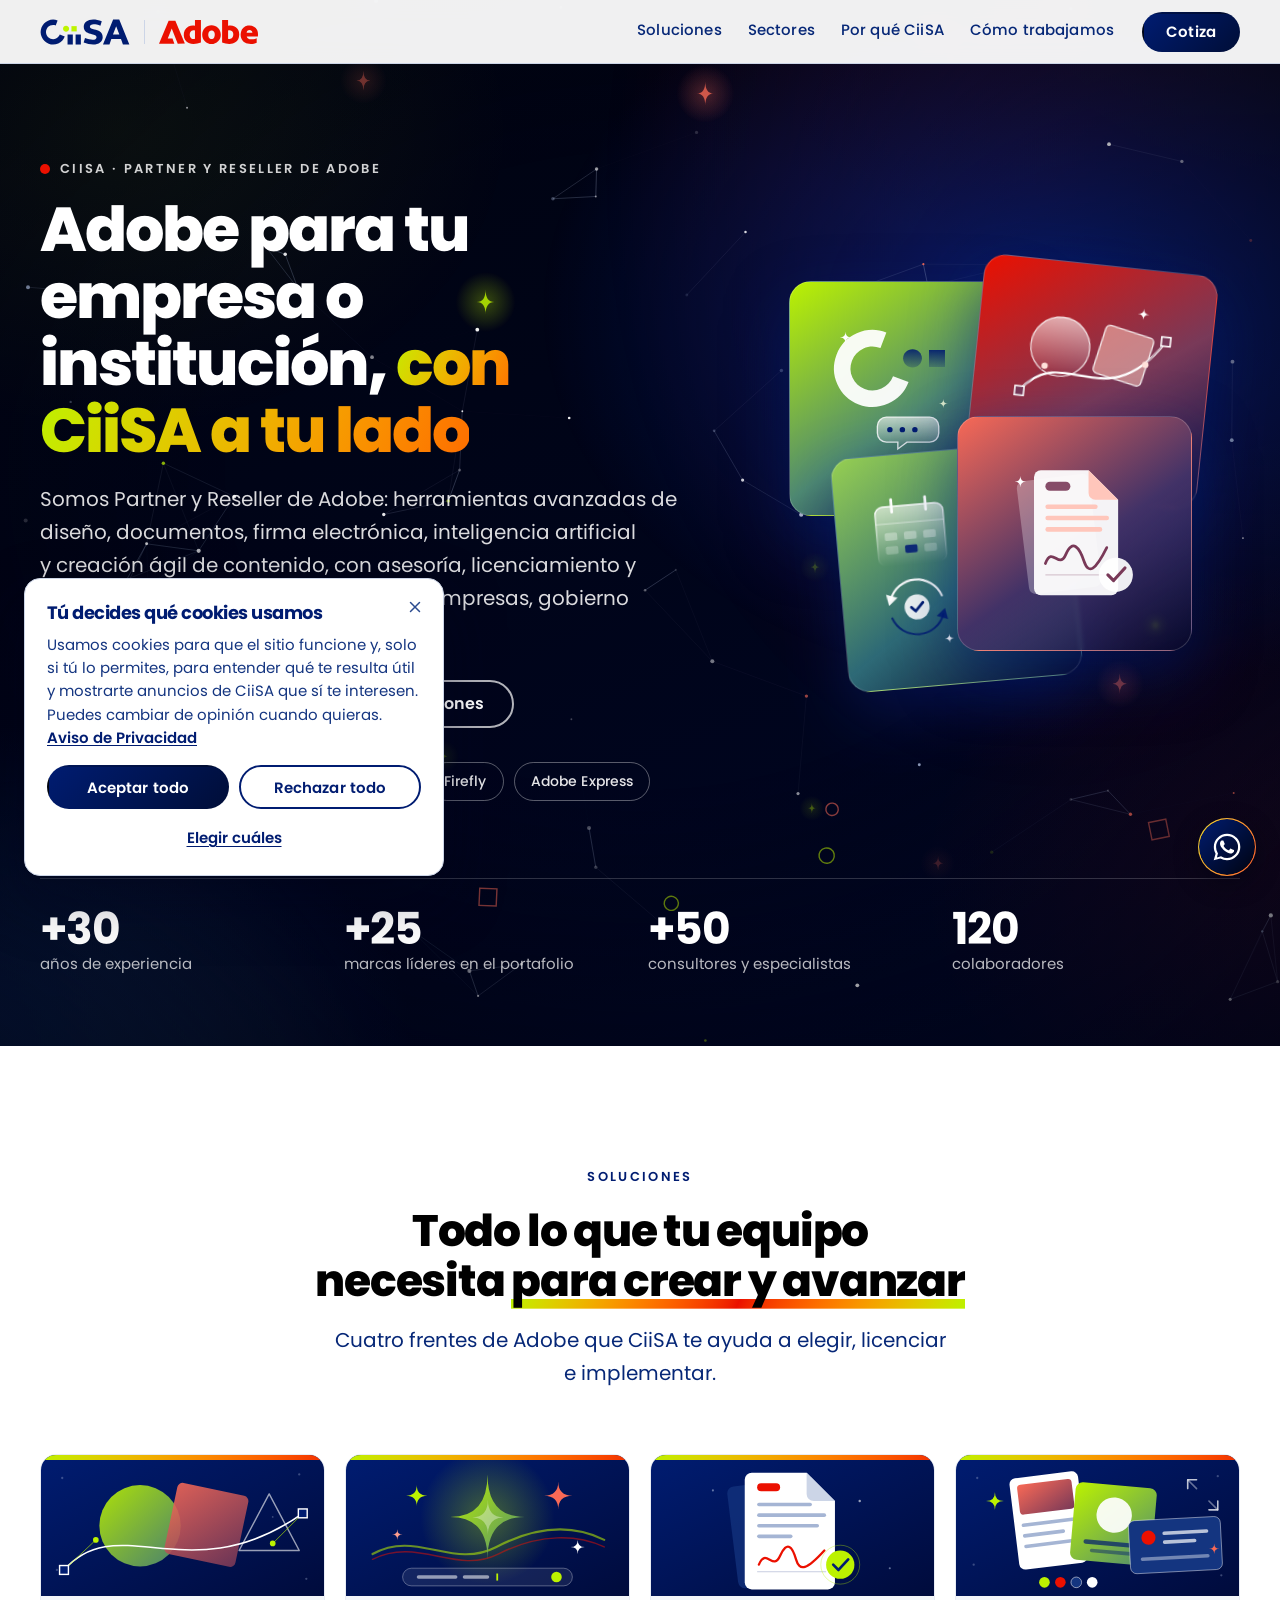
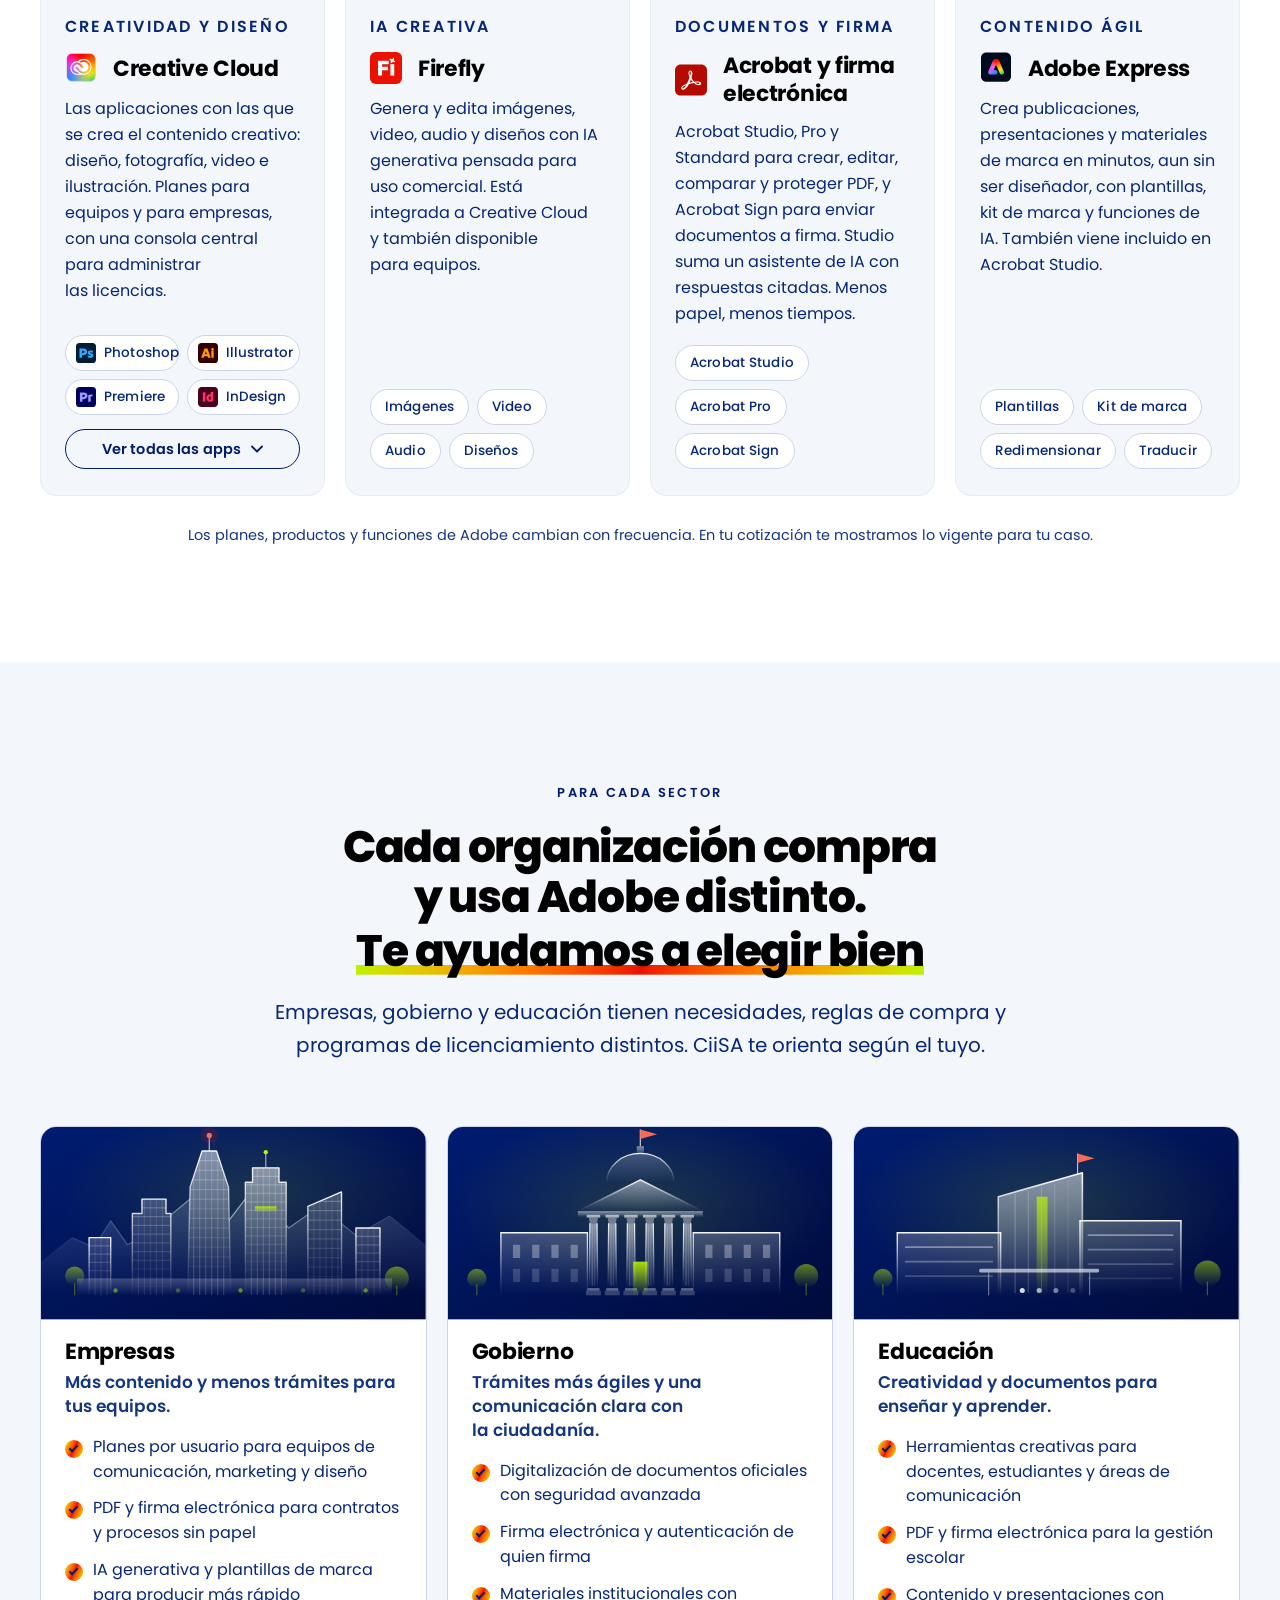
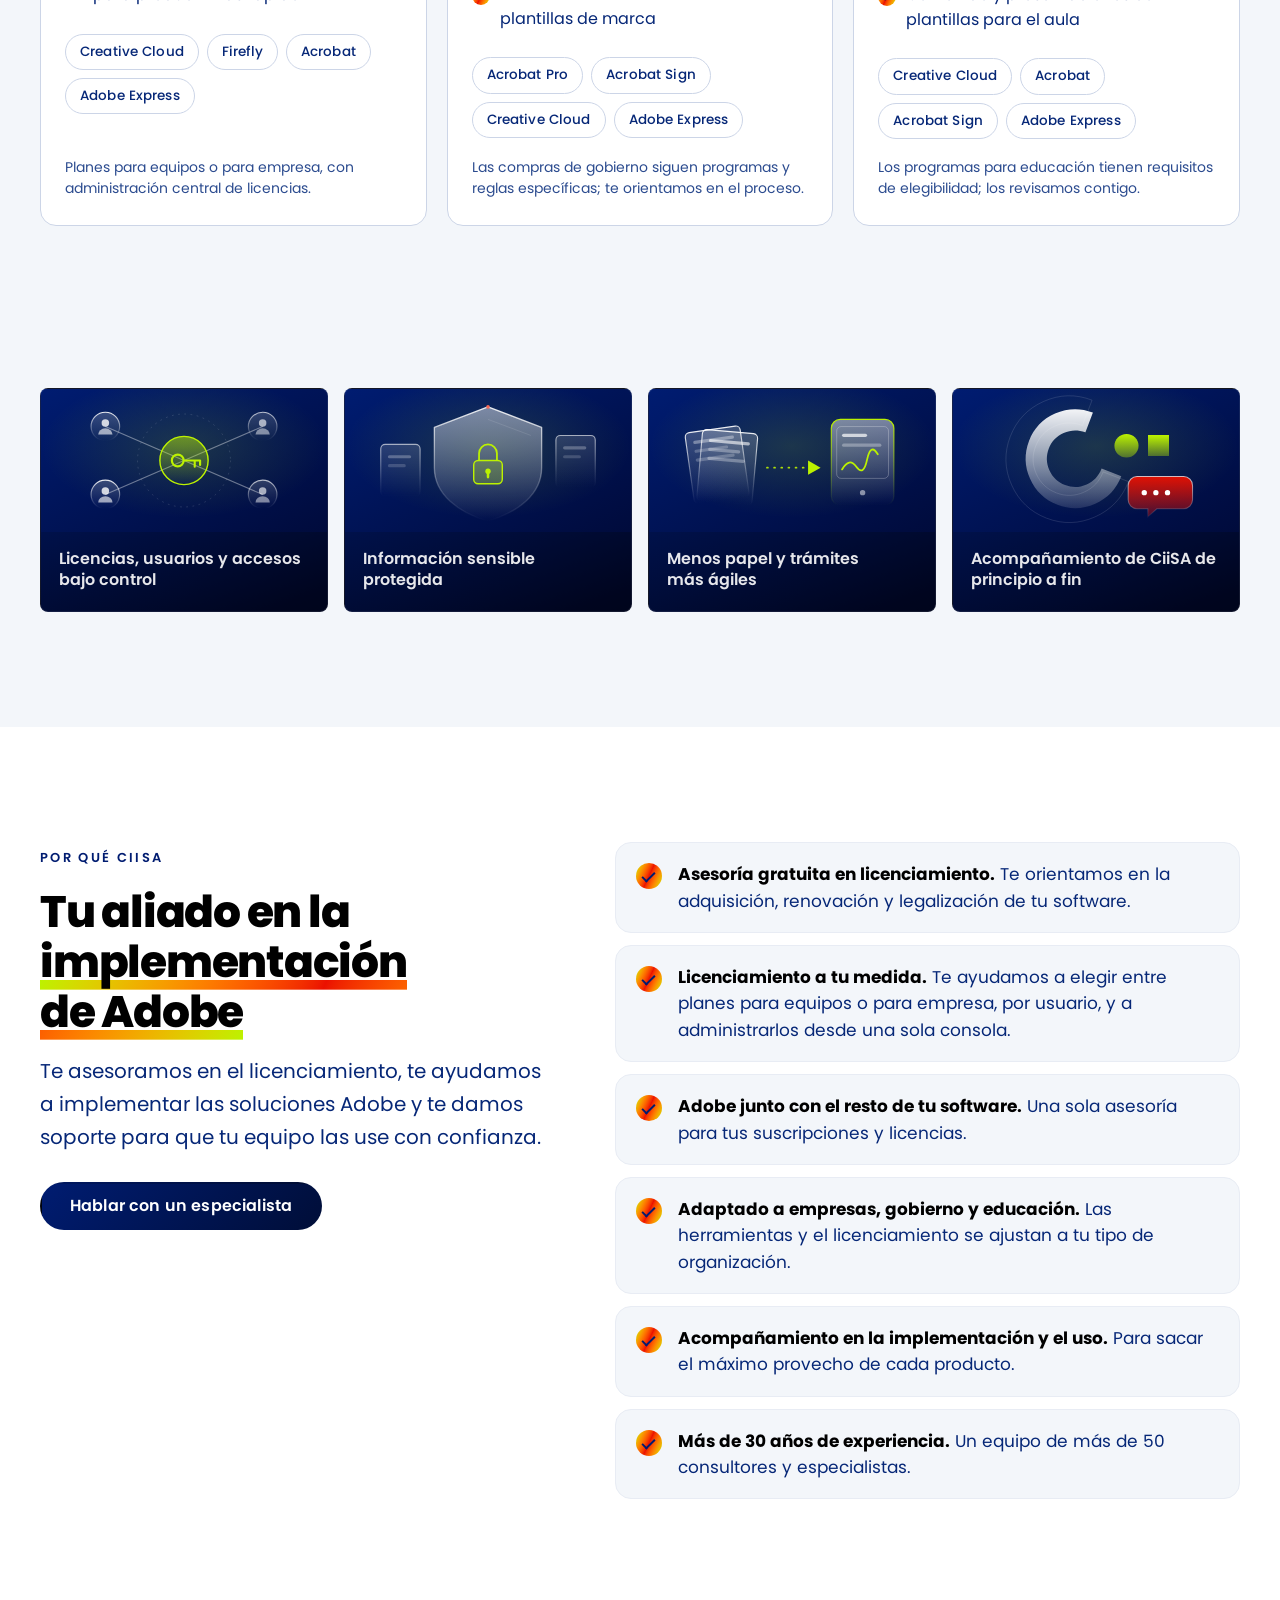
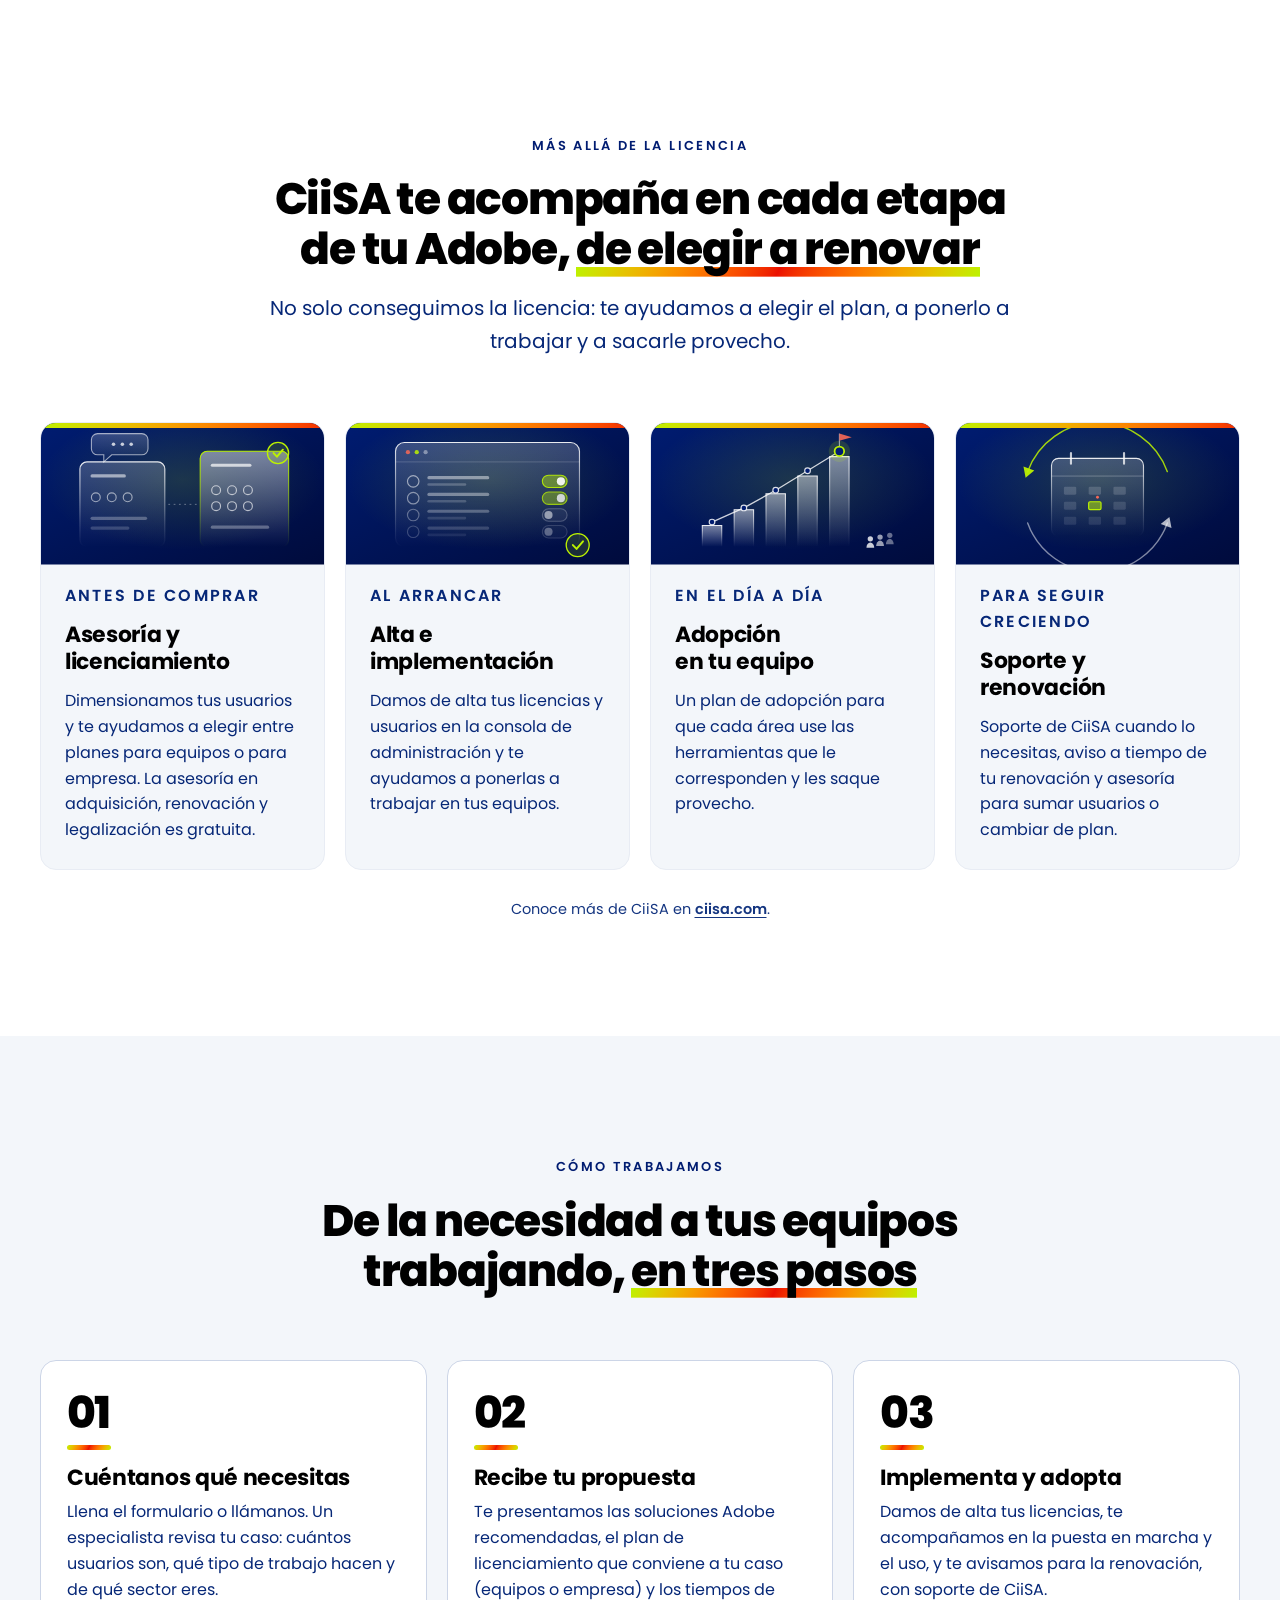
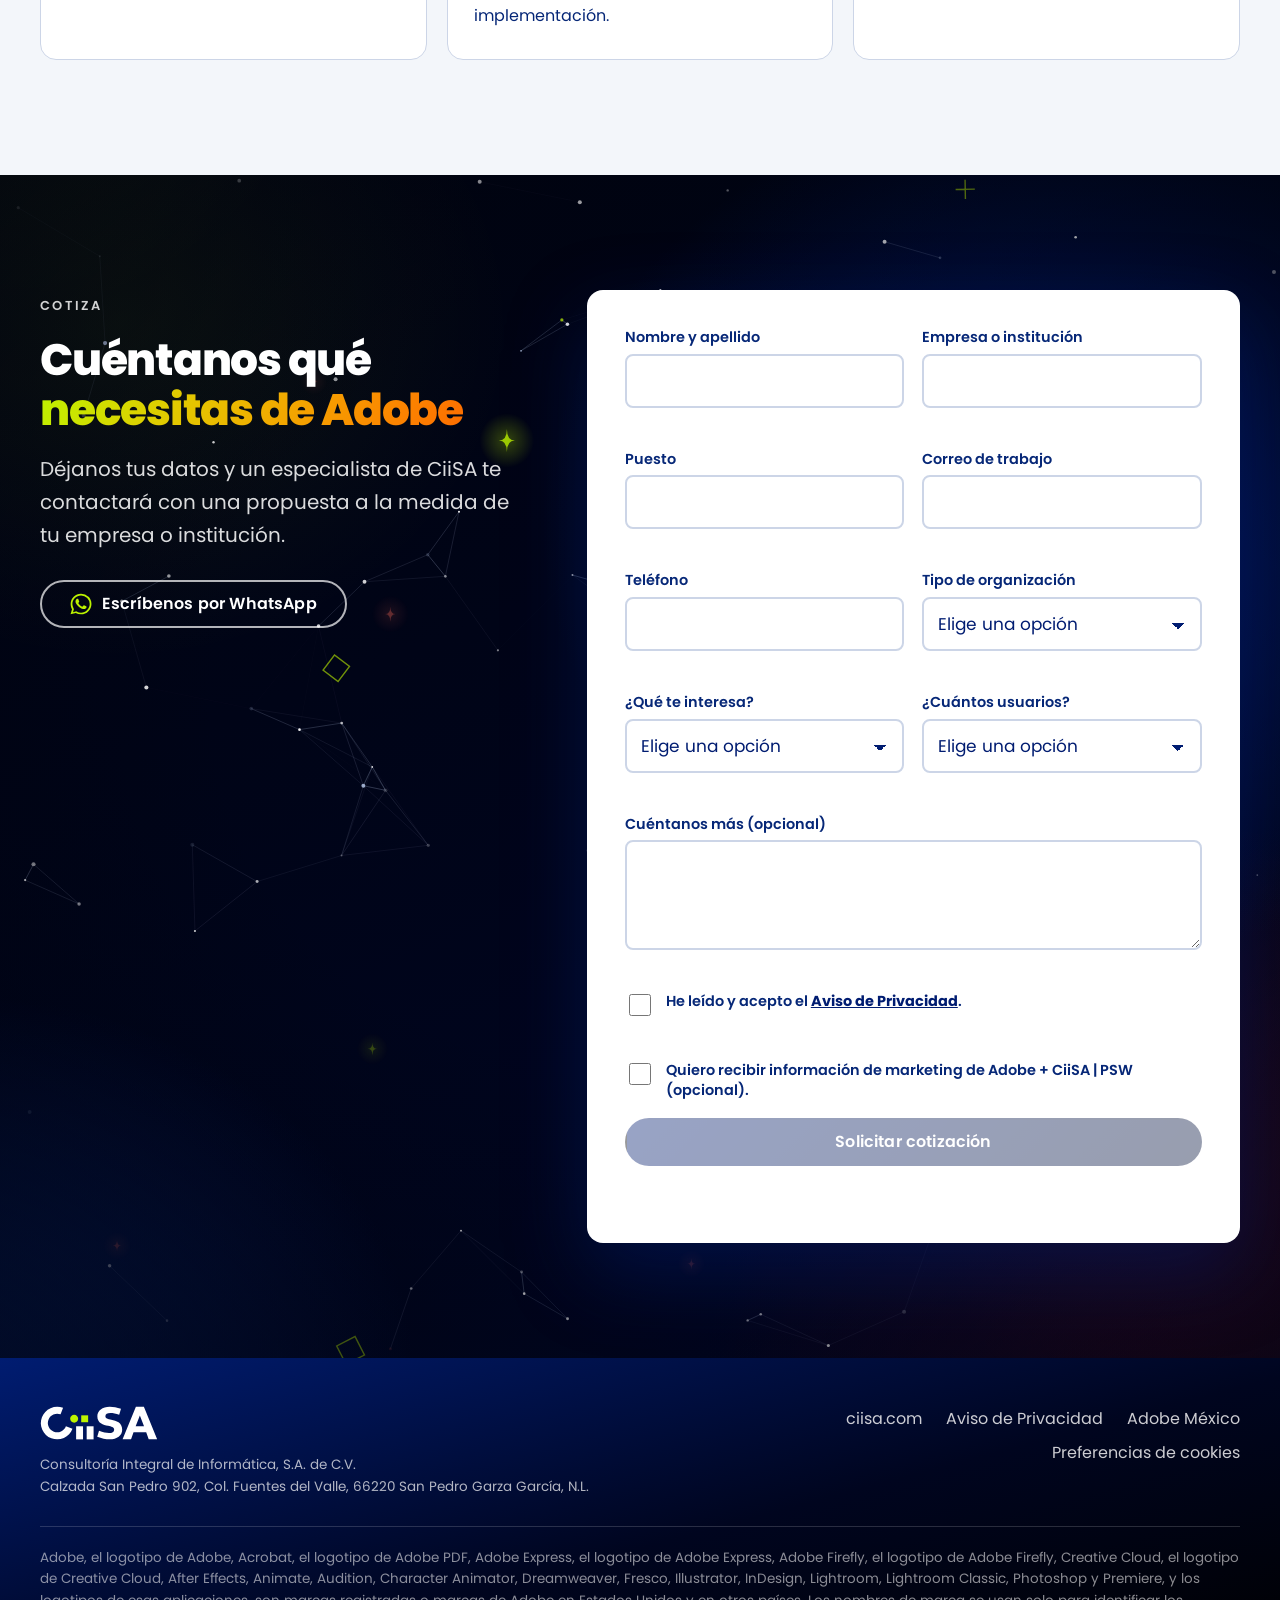
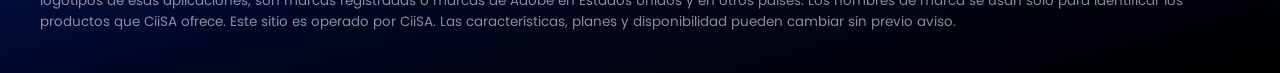
<file: index.html>
<!doctype html>
<html lang="es-MX" class="exp">
<head>
<meta charset="utf-8">
<meta name="viewport" content="width=device-width, initial-scale=1">
<!-- Google tag (gtag.js) · Google Ads -->
<script async src="https://www.googletagmanager.com/gtag/js?id=AW-17545418070"></script>
<script>
  window.dataLayer = window.dataLayer || [];
  function gtag(){dataLayer.push(arguments);}
  // Consent Mode v2: todo negado hasta que la persona elija en el aviso de cookies (cookies.js). Si ya eligió antes (hasta 12 meses),
  // su elección se restaura aquí mismo, antes de que la etiqueta lea nada. Negado = Google no escribe cookies de medición ni de anuncios
  (function () {
    var s = null;
    try { s = JSON.parse(localStorage.getItem('adobe:cookies')); } catch (e) {}
    if (!s || s.v !== 1 || !(Date.now() - s.t < 31536000000)) s = {};
    var m = s.m ? 'granted' : 'denied', p = s.p ? 'granted' : 'denied';
    gtag('consent', 'default', { analytics_storage: m, ad_storage: p, ad_user_data: p, ad_personalization: p });
    gtag('set', 'ads_data_redaction', true);
  })();
  gtag('js', new Date());
  gtag('config', 'AW-17545418070');
</script>
<title>Adobe para empresas, gobierno y educación · CiiSA</title>
<meta name="description" content="Creative Cloud, Acrobat, firma electrónica, Firefly y Adobe Express para empresas, gobierno y educación, con asesoría, licenciamiento y acompañamiento de CiiSA. Cotiza.">
<meta name="author" content="CiiSA">
<meta name="robots" content="index, follow, max-image-preview:large">
<meta name="theme-color" content="#ffffff">
<link rel="canonical" href="https://creative.ciisa.com/">
<link rel="alternate" hreflang="es-MX" href="https://creative.ciisa.com/">
<link rel="alternate" hreflang="x-default" href="https://creative.ciisa.com/">
<meta property="og:type" content="website">
<meta property="og:site_name" content="CiiSA">
<meta property="og:locale" content="es_MX">
<meta property="og:url" content="https://creative.ciisa.com/">
<meta property="og:title" content="Adobe para empresas, gobierno y educación · CiiSA">
<meta property="og:description" content="Licenciamiento, asesoría y soporte para Creative Cloud, Acrobat, Firefly y Adobe Express, con el acompañamiento de CiiSA. Cotiza.">
<meta property="og:image" content="https://creative.ciisa.com/assets/img/og-image.png">
<meta property="og:image:type" content="image/png">
<meta property="og:image:width" content="1200">
<meta property="og:image:height" content="630">
<meta property="og:image:alt" content="Adobe para tu empresa o institución, con CiiSA a tu lado: tarjetas con ilustraciones de acompañamiento, creación, renovación y firma.">
<meta property="og:image" content="https://creative.ciisa.com/assets/img/og-image-1x1.png">
<meta property="og:image:type" content="image/png">
<meta property="og:image:width" content="1200">
<meta property="og:image:height" content="1200">
<meta property="og:image:alt" content="Adobe para tu empresa o institución, con CiiSA a tu lado: tarjetas con ilustraciones de acompañamiento, creación, renovación y firma.">
<meta name="twitter:card" content="summary_large_image">
<meta name="twitter:title" content="Adobe para empresas, gobierno y educación · CiiSA">
<meta name="twitter:description" content="Licenciamiento, asesoría y soporte para Creative Cloud, Acrobat, Firefly y Adobe Express, con el acompañamiento de CiiSA.">
<meta name="twitter:image" content="https://creative.ciisa.com/assets/img/og-image-2x1.png">
<meta name="twitter:image:alt" content="Adobe para tu empresa o institución, con CiiSA a tu lado.">
<script type="application/ld+json">{"@context":"https://schema.org","@graph":[{"@type":"Organization","@id":"https://creative.ciisa.com/#ciisa","name":"CiiSA","url":"https://ciisa.com","logo":"https://creative.ciisa.com/assets/img/apple-touch-icon.png"},{"@type":"WebSite","@id":"https://creative.ciisa.com/#sitio","url":"https://creative.ciisa.com/","name":"Adobe para empresas, gobierno y educación · CiiSA","inLanguage":"es-MX","publisher":{"@id":"https://creative.ciisa.com/#ciisa"}},{"@type":"WebPage","@id":"https://creative.ciisa.com/#pagina","url":"https://creative.ciisa.com/","name":"Adobe para empresas, gobierno y educación · CiiSA","inLanguage":"es-MX","description":"Creative Cloud, Acrobat, firma electrónica, Firefly y Adobe Express para empresas, gobierno y educación, con asesoría, licenciamiento y acompañamiento de CiiSA.","isPartOf":{"@id":"https://creative.ciisa.com/#sitio"},"primaryImageOfPage":{"@type":"ImageObject","url":"https://creative.ciisa.com/assets/img/og-image.png","width":1200,"height":630},"about":[{"@type":"Thing","name":"Creative Cloud"},{"@type":"Thing","name":"Firefly"},{"@type":"Thing","name":"Acrobat"},{"@type":"Thing","name":"Acrobat Sign"},{"@type":"Thing","name":"Adobe Express"}],"mainEntity":{"@id":"https://creative.ciisa.com/#servicios"}},{"@type":"ItemList","@id":"https://creative.ciisa.com/#servicios","name":"Servicios de CiiSA para tu Adobe","itemListElement":[{"@type":"ListItem","position":1,"item":{"@type":"Service","name":"Asesoría y licenciamiento","description":"Dimensionamos tus usuarios y te ayudamos a elegir entre planes para equipos o para empresa. La asesoría en adquisición, renovación y legalización es gratuita.","provider":{"@id":"https://creative.ciisa.com/#ciisa"}}},{"@type":"ListItem","position":2,"item":{"@type":"Service","name":"Alta e implementación","description":"Damos de alta tus licencias y usuarios en la consola de administración y te ayudamos a ponerlas a trabajar en tus equipos.","provider":{"@id":"https://creative.ciisa.com/#ciisa"}}},{"@type":"ListItem","position":3,"item":{"@type":"Service","name":"Adopción en tu equipo","description":"Un plan de adopción para que cada área use las herramientas que le corresponden y les saque provecho.","provider":{"@id":"https://creative.ciisa.com/#ciisa"}}},{"@type":"ListItem","position":4,"item":{"@type":"Service","name":"Soporte y renovación","description":"Soporte de CiiSA cuando lo necesitas, aviso a tiempo de tu renovación y asesoría para sumar usuarios o cambiar de plan.","provider":{"@id":"https://creative.ciisa.com/#ciisa"}}}]}]}</script>
<script>document.documentElement.classList.add('js')</script>
<link rel="icon" href="assets/img/favicon.svg" type="image/svg+xml">
<link rel="apple-touch-icon" href="assets/img/apple-touch-icon.png">
<link rel="preload" href="assets/types/Poppins-Regular.woff2" as="font" type="font/woff2" crossorigin>
<link rel="preload" href="assets/types/Poppins-Black.woff2" as="font" type="font/woff2" crossorigin>
<link rel="stylesheet" href="styles.css">
<!-- canonical, og:url, og:image, twitter:image, hreflang y JSON-LD usan el dominio definitivo (creative.ciisa.com); si cambia, actualizar también robots.txt y sitemap.xml (docs/HANDOFF.md) -->
</head>
<body>
<div class="loader" id="loader" role="status" aria-live="polite"><svg viewBox="66 80 263 180" aria-hidden="true" focusable="false"><path d="M243.15,205c-8.77,22.95-24.41,39.44-46.92,49.5-22.52,10.06-45.24,10.71-68.19,1.94-22.94-8.77-39.44-24.41-49.5-46.93-10.06-22.51-10.71-45.24-1.94-68.18,8.77-22.94,24.41-39.44,46.93-49.5,22.51-10.06,45.24-10.71,68.18-1.94l.26.1-13.66,35.73-.26-.1c-13.13-5.02-26.12-4.67-38.95,1.07-12.83,5.73-21.76,15.17-26.78,28.31-5.02,13.13-4.66,26.12,1.07,38.94,5.74,12.83,15.17,21.76,28.3,26.78,13.14,5.02,26.12,4.66,38.95-1.07,12.83-5.73,21.76-15.17,26.78-28.3l.1-.26,35.73,13.66-.1.26Z" fill="#fff"/><path class="loader__dot" d="M252.65,171.12c-12.3,0-21.94-9.38-21.94-21.35s9.64-21.35,21.94-21.35,21.65,9.58,21.65,21.35-9.71,21.35-21.65,21.35Z" fill="#bcf200"/><rect x="290.95" y="131.08" width="37.76" height="37.76" fill="#bcf200" shape-rendering="crispEdges"/></svg><span class="loader__label">Cargando…</span></div>
<a class="skip" href="#cotiza">Ir al formulario de cotización</a>

<header class="nav" id="nav">
  <div class="nav__in">
    <a class="lockup" href="#inicio" aria-label="CiiSA y Adobe, inicio">
      <img src="assets/img/ciisa-logo-navy.svg" alt="CiiSA" class="lockup__ciisa">
      <span class="lockup__x" aria-hidden="true"></span>
      <!-- Logotipo de Adobe: versión de uso interno de CiiSA. Validar con Adobe antes de publicar (docs/HANDOFF.md, "Activos de marca") -->
      <img src="assets/img/adobe-logo-rojo.svg" alt="Adobe" class="lockup__adobe" data-logo-por-validar>
    </a>
    <nav class="nav__links" aria-label="Secciones">
      <a href="#soluciones">Soluciones</a>
      <a href="#sectores">Sectores</a>
      <a href="#por-que-ciisa">Por qué CiiSA</a>
      <a href="#proceso">Cómo trabajamos</a>
    </nav>
    <a class="btn btn--dark btn--sm" href="#cotiza" data-cta="nav">Cotiza</a>
  </div>
</header>

<main id="contenido">
  <!-- HERO -->
  <section class="hero" id="inicio" aria-labelledby="t-inicio">
    <div class="hero__glow" data-parallax="0.25" aria-hidden="true"></div>
    <div class="sky" aria-hidden="true"><div class="sky__aurora"></div><canvas class="sky__stars"></canvas></div>
    <div class="wrap hero__in">
      <div class="hero__txt reveal">
        <p class="kicker kicker--dark"><span class="dot" aria-hidden="true"></span> CiiSA · Partner y Reseller de Adobe</p>
        <h1 id="t-inicio">Adobe para tu empresa o institución, <span class="grad">con CiiSA a tu lado</span></h1>
        <p class="lead">Somos Partner y Reseller de Adobe: herramientas avanzadas de diseño, documentos, firma electrónica, inteligencia artificial y creación ágil de contenido, con asesoría, licenciamiento y acompañamiento especializado para empresas, gobierno y educación.</p>
        <div class="hero__cta">
          <a class="btn btn--white" href="#cotiza" data-cta="hero">Cotiza con un especialista</a>
          <a class="btn btn--ghost" href="#soluciones">Ver soluciones</a>
        </div>
        <ul class="chips" aria-label="Soluciones Adobe">
          <li>Creative Cloud</li><li>Acrobat</li><li>Acrobat Sign</li><li>Firefly</li><li>Adobe Express</li>
        </ul>
      </div>
      <div class="hero__art reveal" aria-hidden="true">
        <div class="stack" data-parallax="0.12">
          <div class="tile tile--a"><img class="tile__art" src="assets/img/hero-ciisa-acompana.svg" alt="" width="160" height="160"></div>
          <div class="tile tile--b"><img class="tile__art" src="assets/img/hero-adobe-crea.svg" alt="" width="160" height="160"></div>
          <div class="tile tile--c"><img class="tile__art" src="assets/img/hero-ciisa-renueva.svg" alt="" width="160" height="160"></div>
          <div class="tile tile--d"><img class="tile__art" src="assets/img/hero-adobe-firma.svg" alt="" width="160" height="160"></div>
        </div>
      </div>
    </div>
    <ul class="wrap stats" aria-label="CiiSA en cifras">
      <li><b>+30</b><span>años de experiencia</span></li>
      <li><b>+25</b><span>marcas líderes en el portafolio</span></li>
      <li><b>+50</b><span>consultores y especialistas</span></li>
      <li><b>120</b><span>colaboradores</span></li>
    </ul>
  </section>

  <!-- SOLUCIONES -->
  <section class="sec" id="soluciones" aria-labelledby="t-soluciones">
    <div class="wrap">
      <header class="sec__head reveal">
        <p class="kicker">Soluciones</p>
        <h2 id="t-soluciones">Todo lo que tu equipo necesita <span class="underline">para crear y avanzar</span></h2>
        <p class="lead">Cuatro frentes de Adobe que CiiSA te ayuda a elegir, licenciar e implementar.</p>
      </header>
      <div class="grid4">
        <article class="soln reveal">
          <img class="soln__art" src="assets/img/ill-creative-cloud.svg" alt="Ilustración de Creative Cloud: un círculo, un cuadrado y una curva de pluma con puntos de anclaje" width="320" height="160" loading="lazy">
          <p class="soln__tag">Creatividad y diseño</p>
          <h3 class="prod"><img class="prod__logo" src="assets/img/producto/creative-cloud.png" alt="" width="32" height="32"><span>Creative Cloud</span></h3>
          <p>Las aplicaciones con las que se crea el contenido creativo: diseño, fotografía, video e ilustración. Planes para equipos y para empresas, con una consola central para administrar las licencias.</p>
          <ul class="mini mini--app"><li><img class="mini__logo" src="assets/img/producto/photoshop.svg" alt="" width="20" height="20">Photoshop</li><li><img class="mini__logo" src="assets/img/producto/illustrator.svg" alt="" width="20" height="20">Illustrator</li><li><img class="mini__logo" src="assets/img/producto/premiere.svg" alt="" width="20" height="20">Premiere</li><li><img class="mini__logo" src="assets/img/producto/indesign.svg" alt="" width="20" height="20">InDesign</li></ul>
          <button type="button" class="apps-btn" aria-expanded="false" aria-controls="apps-cc" data-apps-toggle><span>Ver todas las apps</span><svg viewBox="0 0 12 8" width="12" height="8" aria-hidden="true" focusable="false"><path d="M1 1.5 6 6.5 11 1.5" fill="none" stroke="currentColor" stroke-width="1.8" stroke-linecap="round" stroke-linejoin="round"/></svg></button>
        </article>
        <div class="apps" id="apps-cc" role="region" aria-label="Apps de Creative Cloud" hidden>
          <div class="apps__head">
            <p class="apps__title">Las apps de Creative Cloud</p>
            <p class="apps__note">Qué apps incluye cada plan, te lo mostramos en tu cotización.</p>
          </div>
          <ul class="apps__grid">
            <li class="app"><img class="app__logo" src="assets/img/producto/photoshop.svg" alt="" width="32" height="32" loading="lazy"><div><b>Photoshop</b><span>Edita y compone imágenes y fotografías.</span></div></li>
            <li class="app"><img class="app__logo" src="assets/img/producto/illustrator.svg" alt="" width="32" height="32" loading="lazy"><div><b>Illustrator</b><span>Ilustración y gráficos vectoriales escalables.</span></div></li>
            <li class="app"><img class="app__logo" src="assets/img/producto/premiere.svg" alt="" width="32" height="32" loading="lazy"><div><b>Premiere</b><span>Edición profesional de video para cualquier pantalla.</span></div></li>
            <li class="app"><img class="app__logo" src="assets/img/producto/after-effects.svg" alt="" width="32" height="32" loading="lazy"><div><b>After Effects</b><span>Animación, efectos visuales y motion graphics.</span></div></li>
            <li class="app"><img class="app__logo" src="assets/img/producto/indesign.svg" alt="" width="32" height="32" loading="lazy"><div><b>InDesign</b><span>Maquetación de revistas, informes y publicaciones.</span></div></li>
            <li class="app"><img class="app__logo" src="assets/img/producto/lightroom.svg" alt="" width="32" height="32" loading="lazy"><div><b>Lightroom</b><span>Organiza y revela fotografías con ajustes rápidos.</span></div></li>
            <li class="app"><img class="app__logo" src="assets/img/producto/lightroom-classic.svg" alt="" width="32" height="32" loading="lazy"><div><b>Lightroom Classic</b><span>Revelado y catálogo de fotografías en escritorio.</span></div></li>
            <li class="app"><img class="app__logo" src="assets/img/producto/audition.svg" alt="" width="32" height="32" loading="lazy"><div><b>Audition</b><span>Edición y mezcla de audio profesional.</span></div></li>
            <li class="app"><img class="app__logo" src="assets/img/producto/animate.svg" alt="" width="32" height="32" loading="lazy"><div><b>Animate</b><span>Animación 2D interactiva para web y video.</span></div></li>
            <li class="app"><img class="app__logo" src="assets/img/producto/character-animator.svg" alt="" width="32" height="32" loading="lazy"><div><b>Character Animator</b><span>Anima personajes a partir de tu rostro.</span></div></li>
            <li class="app"><img class="app__logo" src="assets/img/producto/dreamweaver.svg" alt="" width="32" height="32" loading="lazy"><div><b>Dreamweaver</b><span>Diseña y programa sitios web.</span></div></li>
            <li class="app"><img class="app__logo" src="assets/img/producto/fresco.svg" alt="" width="32" height="32" loading="lazy"><div><b>Fresco</b><span>Dibujo y pintura digital con pincel.</span></div></li>
          </ul>
        </div>
        <article class="soln reveal">
          <img class="soln__art" src="assets/img/ill-firefly.svg" alt="Ilustración de Firefly: un destello de inteligencia artificial sobre ondas y una barra de instrucciones" width="320" height="160" loading="lazy">
          <p class="soln__tag">IA creativa</p>
          <h3 class="prod"><img class="prod__logo" src="assets/img/producto/firefly.svg" alt="" width="32" height="32"><span>Firefly</span></h3>
          <p>Genera y edita imágenes, video, audio y diseños con IA generativa pensada para uso comercial. Está integrada a Creative Cloud y también disponible para equipos.</p>
          <ul class="mini"><li>Imágenes</li><li>Video</li><li>Audio</li><li>Diseños</li></ul>
        </article>
        <article class="soln reveal">
          <img class="soln__art" src="assets/img/ill-acrobat.svg" alt="Ilustración de Acrobat: un documento con firma manuscrita y palomita de validación" width="320" height="160" loading="lazy">
          <p class="soln__tag">Documentos y firma</p>
          <h3 class="prod"><img class="prod__logo" src="assets/img/producto/acrobat.svg" alt="" width="32" height="32"><span>Acrobat y firma electrónica</span></h3>
          <p>Acrobat Studio, Pro y Standard para crear, editar, comparar y proteger PDF, y Acrobat Sign para enviar documentos a firma. Studio suma un asistente de IA con respuestas citadas. Menos papel, menos tiempos.</p>
          <ul class="mini"><li>Acrobat Studio</li><li>Acrobat Pro</li><li>Acrobat Sign</li></ul>
        </article>
        <article class="soln reveal">
          <img class="soln__art" src="assets/img/ill-express.svg" alt="Ilustración de Adobe Express: tres plantillas de contenido en abanico con muestras de color" width="320" height="160" loading="lazy">
          <p class="soln__tag">Contenido ágil</p>
          <h3 class="prod"><img class="prod__logo" src="assets/img/producto/express.png" alt="" width="32" height="32"><span>Adobe Express</span></h3>
          <p>Crea publicaciones, presentaciones y materiales de marca en minutos, aun sin ser diseñador, con plantillas, kit de marca y funciones de IA. También viene incluido en Acrobat Studio.</p>
          <ul class="mini"><li>Plantillas</li><li>Kit de marca</li><li>Redimensionar</li><li>Traducir</li></ul>
        </article>
      </div>
      <p class="nota">Los planes, productos y funciones de Adobe cambian con frecuencia. En tu cotización te mostramos lo vigente para tu caso.</p>
    </div>
  </section>

  <!-- SECTORES -->
  <section class="sec sec--gray" id="sectores" aria-labelledby="t-sectores">
    <div class="wrap">
      <header class="sec__head reveal">
        <p class="kicker">Para cada sector</p>
        <h2 id="t-sectores" class="sector__title">Cada organización compra y usa Adobe distinto. <span class="underline">Te ayudamos a elegir bien</span></h2>
        <p class="lead">Empresas, gobierno y educación tienen necesidades, reglas de compra y programas de licenciamiento distintos. CiiSA te orienta según el tuyo.</p>
      </header>
      <div class="gov gov--3">
        <article class="gov__col reveal">
          <img class="sector__art" src="assets/img/sector-empresas.svg" alt="Ilustración del sector empresas: torres corporativas de vidrio con la Sierra Madre al fondo" width="320" height="160" loading="lazy">
          <h3>Empresas</h3>
          <p class="sector__promise">Más contenido y menos trámites para tus equipos.</p>
          <ul class="ticks">
            <li>Planes por usuario para equipos de comunicación, marketing y diseño</li>
            <li>PDF y firma electrónica para contratos y procesos sin papel</li>
            <li>IA generativa y plantillas de marca para producir más rápido</li>
          </ul>
          <ul class="mini"><li>Creative Cloud</li><li>Firefly</li><li>Acrobat</li><li>Adobe Express</li></ul>
          <p class="sector__nota">Planes para equipos o para empresa, con administración central de licencias.</p>
        </article>
        <article class="gov__col reveal">
          <img class="sector__art" src="assets/img/sector-gobierno.svg" alt="Ilustración del sector gobierno: edificio público simétrico con pórtico de columnas, frontón y cúpula" width="320" height="160" loading="lazy">
          <h3>Gobierno</h3>
          <p class="sector__promise">Trámites más ágiles y una comunicación clara con la ciudadanía.</p>
          <ul class="ticks">
            <li>Digitalización de documentos oficiales con seguridad avanzada</li>
            <li>Firma electrónica y autenticación de quien firma</li>
            <li>Materiales institucionales con plantillas de marca</li>
          </ul>
          <ul class="mini"><li>Acrobat Pro</li><li>Acrobat Sign</li><li>Creative Cloud</li><li>Adobe Express</li></ul>
          <p class="sector__nota">Las compras de gobierno siguen programas y reglas específicas; te orientamos en el proceso.</p>
        </article>
        <article class="gov__col reveal">
          <img class="sector__art" src="assets/img/sector-educacion.svg" alt="Ilustración del sector educación: campus universitario contemporáneo con atrio de vidrio y estudiantes" width="320" height="160" loading="lazy">
          <h3>Educación</h3>
          <p class="sector__promise">Creatividad y documentos para enseñar y aprender.</p>
          <ul class="ticks">
            <li>Herramientas creativas para docentes, estudiantes y áreas de comunicación</li>
            <li>PDF y firma electrónica para la gestión escolar</li>
            <li>Contenido y presentaciones con plantillas para el aula</li>
          </ul>
          <ul class="mini"><li>Creative Cloud</li><li>Acrobat</li><li>Acrobat Sign</li><li>Adobe Express</li></ul>
          <p class="sector__nota">Los programas para educación tienen requisitos de elegibilidad; los revisamos contigo.</p>
        </article>
      </div>
      <div class="plus reveal" aria-hidden="true"><span class="plus__mark">+</span></div>
      <p class="plus__label reveal">Y en cualquier sector, esto es lo que suma CiiSA</p>
      <ul class="benef reveal">
        <li><img class="benef__art" src="assets/img/ben-control.svg" alt="Ilustración de control de licencias: un centro con llave conectado a cuatro usuarios" width="320" height="160" loading="lazy"><span>Licencias, usuarios y accesos bajo control</span></li>
        <li><img class="benef__art" src="assets/img/ben-proteccion.svg" alt="Ilustración de protección de información: escudo con candado entre documentos" width="320" height="160" loading="lazy"><span>Información sensible protegida</span></li>
        <li><img class="benef__art" src="assets/img/ben-papel.svg" alt="Ilustración de menos papel: hojas que pasan a una pantalla con una gráfica" width="320" height="160" loading="lazy"><span>Menos papel y trámites más ágiles</span></li>
        <li><img class="benef__art" src="assets/img/ben-ciisa.svg" alt="Ilustración del acompañamiento de CiiSA: la C del logo, un punto que llega a un cuadrado y un globo de conversación" width="320" height="160" loading="lazy"><span>Acompañamiento de CiiSA de principio a fin</span></li>
      </ul>
    </div>
  </section>

  <!-- POR QUÉ CIISA -->
  <section class="sec" id="por-que-ciisa" aria-labelledby="t-por-que-ciisa">
    <div class="wrap why">
      <header class="sec__head sec__head--left reveal">
        <p class="kicker">Por qué CiiSA</p>
        <h2 id="t-por-que-ciisa">Tu aliado en la <span class="underline">implementación de Adobe</span></h2>
        <p class="lead">Te asesoramos en el licenciamiento, te ayudamos a implementar las soluciones Adobe y te damos soporte para que tu equipo las use con confianza.</p>
        <a class="btn btn--dark" href="#cotiza" data-cta="why">Hablar con un especialista</a>
      </header>
      <ul class="checks reveal">
        <li><b>Asesoría gratuita en licenciamiento.</b> Te orientamos en la adquisición, renovación y legalización de tu software.</li>
        <li><b>Licenciamiento a tu medida.</b> Te ayudamos a elegir entre planes para equipos o para empresa, por usuario, y a administrarlos desde una sola consola.</li>
        <li><b>Adobe junto con el resto de tu software.</b> Una sola asesoría para tus suscripciones y licencias.</li>
        <li><b>Adaptado a empresas, gobierno y educación.</b> Las herramientas y el licenciamiento se ajustan a tu tipo de organización.</li>
        <li><b>Acompañamiento en la implementación y el uso.</b> Para sacar el máximo provecho de cada producto.</li>
        <li><b>Más de 30 años de experiencia.</b> Un equipo de más de 50 consultores y especialistas.</li>
      </ul>
    </div>
  </section>

  <!-- SOLUCIONES DE CIISA -->
  <section class="sec" id="soluciones-ciisa" aria-labelledby="t-soluciones-ciisa">
    <div class="wrap">
      <header class="sec__head reveal">
        <p class="kicker">Más allá de la licencia</p>
        <h2 id="t-soluciones-ciisa">CiiSA te acompaña en cada etapa de tu Adobe, <span class="underline">de elegir a renovar</span></h2>
        <p class="lead">No solo conseguimos la licencia: te ayudamos a elegir el plan, a ponerlo a trabajar y a sacarle provecho.</p>
      </header>
      <div class="grid4">
        <article class="soln reveal">
          <img class="soln__art" src="assets/img/svc-asesoria.svg" alt="Ilustración de asesoría y licenciamiento: dos planes, equipos y empresa, con el recomendado marcado y un globo de conversación" width="320" height="160" loading="lazy">
          <p class="soln__tag">Antes de comprar</p>
          <h3>Asesoría y licenciamiento</h3>
          <p>Dimensionamos tus usuarios y te ayudamos a elegir entre planes para equipos o para empresa. La asesoría en adquisición, renovación y legalización es gratuita.</p>
        </article>
        <article class="soln reveal">
          <img class="soln__art" src="assets/img/svc-implementacion.svg" alt="Ilustración de alta e implementación: consola de usuarios con interruptores de acceso que se activan" width="320" height="160" loading="lazy">
          <p class="soln__tag">Al arrancar</p>
          <h3>Alta e implementación</h3>
          <p>Damos de alta tus licencias y usuarios en la consola de administración y te ayudamos a ponerlas a trabajar en tus equipos.</p>
        </article>
        <article class="soln reveal">
          <img class="soln__art" src="assets/img/svc-adopcion.svg" alt="Ilustración de adopción: barras de crecimiento con línea de tendencia ascendente, banderín y personas" width="320" height="160" loading="lazy">
          <p class="soln__tag">En el día a día</p>
          <h3>Adopción en tu equipo</h3>
          <p>Un plan de adopción para que cada área use las herramientas que le corresponden y les saque provecho.</p>
        </article>
        <article class="soln reveal">
          <img class="soln__art" src="assets/img/svc-soporte.svg" alt="Ilustración de soporte y renovación: calendario con fecha marcada y dos flechas circulares" width="320" height="160" loading="lazy">
          <p class="soln__tag">Para seguir creciendo</p>
          <h3>Soporte y renovación</h3>
          <p>Soporte de CiiSA cuando lo necesitas, aviso a tiempo de tu renovación y asesoría para sumar usuarios o cambiar de plan.</p>
        </article>
      </div>
      <p class="nota">Conoce más de CiiSA en <a href="https://ciisa.com" target="_blank" rel="noopener">ciisa.com</a>.</p>
    </div>
  </section>

  <!-- PROCESO -->
  <section class="sec sec--gray" id="proceso" aria-labelledby="t-proceso">
    <div class="wrap">
      <header class="sec__head reveal">
        <p class="kicker">Cómo trabajamos</p>
        <h2 id="t-proceso">De la necesidad a tus equipos trabajando, <span class="underline">en tres pasos</span></h2>
      </header>
      <ol class="steps">
        <li class="reveal"><i>01</i><h3>Cuéntanos qué necesitas</h3><p>Llena el formulario o llámanos. Un especialista revisa tu caso: cuántos usuarios son, qué tipo de trabajo hacen y de qué sector eres.</p></li>
        <li class="reveal"><i>02</i><h3>Recibe tu propuesta</h3><p>Te presentamos las soluciones Adobe recomendadas, el plan de licenciamiento que conviene a tu caso (equipos o empresa) y los tiempos de implementación.</p></li>
        <li class="reveal"><i>03</i><h3>Implementa y adopta</h3><p>Damos de alta tus licencias, te acompañamos en la puesta en marcha y el uso, y te avisamos para la renovación, con soporte de CiiSA.</p></li>
      </ol>
    </div>
  </section>

  <!-- FORMULARIO -->
  <section class="sec sec--form" id="cotiza" aria-labelledby="t-cotiza" data-parallax="0.2">
    <div class="sky" aria-hidden="true"><div class="sky__aurora"></div><canvas class="sky__stars"></canvas></div>
    <div class="wrap form-wrap">
      <header class="sec__head sec__head--left reveal">
        <p class="kicker kicker--dark">Cotiza</p>
        <h2 id="t-cotiza">Cuéntanos qué <span class="grad">necesitas de Adobe</span></h2>
        <p class="lead">Déjanos tus datos y un especialista de CiiSA te contactará con una propuesta a la medida de tu empresa o institución.</p>
        <a class="btn btn--ghost wa-cta" href="https://wa.me/528126485089?text=Hola%2C%20vi%20la%20p%C3%A1gina%20de%20Adobe%20con%20CiiSA%20y%20me%20interesa%20recibir%20asesor%C3%ADa%20para%20adquirir%20e%20implementar%20soluciones%20de%20Adobe%20en%20mi%20organizaci%C3%B3n." target="_blank" rel="noopener" data-cta="whatsapp"><svg viewBox="0 0 24 24" width="22" height="22" aria-hidden="true" focusable="false" fill="currentColor"><path d="M17.47 14.38c-.3-.15-1.76-.87-2.03-.97-.27-.1-.47-.15-.67.15-.2.3-.77.97-.94 1.16-.17.2-.35.22-.64.07-.3-.15-1.26-.46-2.4-1.48-.89-.79-1.49-1.77-1.66-2.07-.17-.3-.02-.46.13-.61.13-.13.3-.35.45-.52.15-.17.2-.3.3-.5.1-.2.05-.37-.02-.52-.07-.15-.67-1.62-.92-2.22-.24-.58-.49-.5-.67-.51h-.57c-.2 0-.52.07-.79.37-.27.3-1.04 1.02-1.04 2.48s1.07 2.88 1.21 3.08c.15.2 2.1 3.2 5.08 4.49.71.31 1.26.49 1.69.63.71.23 1.36.19 1.87.12.57-.09 1.76-.72 2.01-1.41.25-.7.25-1.29.17-1.41-.07-.12-.27-.2-.57-.35zM12.05 21.5h-.01a9.4 9.4 0 0 1-4.8-1.31l-.34-.2-3.57.94.95-3.48-.22-.36a9.4 9.4 0 0 1-1.44-5.02c0-5.2 4.23-9.43 9.44-9.43a9.37 9.37 0 0 1 6.67 2.77 9.37 9.37 0 0 1 2.76 6.67c0 5.2-4.24 9.43-9.44 9.43zm8.03-17.46A11.28 11.28 0 0 0 12.05.72C5.8.72.7 5.81.7 12.07c0 2 .52 3.95 1.52 5.67L.6 23.28l5.67-1.49a11.33 11.33 0 0 0 5.78 1.47h.01c6.25 0 11.34-5.09 11.35-11.35 0-3.03-1.18-5.88-3.33-8.03z"/></svg><span>Escríbenos por WhatsApp</span></a>
      </header>

      <div class="formbox reveal">
        <form class="form" data-adobe-form novalidate autocomplete="on">
          <div class="field"><label for="f-nombre">Nombre y apellido</label><input id="f-nombre" name="nombre" type="text" autocomplete="name" required><p class="err" id="e-nombre" aria-live="polite"></p></div>
          <div class="field"><label for="f-empresa">Empresa o institución</label><input id="f-empresa" name="empresa" type="text" autocomplete="organization" required><p class="err" id="e-empresa" aria-live="polite"></p></div>
          <div class="field"><label for="f-puesto">Puesto</label><input id="f-puesto" name="puesto" type="text" autocomplete="organization-title" required><p class="err" id="e-puesto" aria-live="polite"></p></div>
          <div class="field"><label for="f-correo">Correo de trabajo</label><input id="f-correo" name="correo" type="email" autocomplete="email" inputmode="email" required><p class="err" id="e-correo" aria-live="polite"></p></div>
          <div class="field"><label for="f-telefono">Teléfono</label><input id="f-telefono" name="telefono" type="tel" autocomplete="tel" inputmode="tel" required><p class="err" id="e-telefono" aria-live="polite"></p></div>
          <div class="field">
            <label for="f-sector">Tipo de organización</label>
            <select id="f-sector" name="sector" required>
              <option value="">Elige una opción</option>
              <option>Empresa privada</option>
              <option>Gobierno</option>
              <option>Educación</option>
              <option>Otra</option>
            </select>
            <p class="err" id="e-sector" aria-live="polite"></p>
          </div>
          <div class="field">
            <label for="f-interes">¿Qué te interesa?</label>
            <select id="f-interes" name="interes" required>
              <option value="">Elige una opción</option>
              <option>Creative Cloud</option>
              <option>Acrobat y firma electrónica</option>
              <option>Firefly (IA creativa)</option>
              <option>Adobe Express</option>
              <option>Varias soluciones</option>
              <option>Todavía no lo sé, necesito asesoría</option>
            </select>
            <p class="err" id="e-interes" aria-live="polite"></p>
          </div>
          <div class="field">
            <label for="f-cantidad">¿Cuántos usuarios?</label>
            <select id="f-cantidad" name="cantidad" required>
              <option value="">Elige una opción</option>
              <option>1 a 10</option>
              <option>11 a 50</option>
              <option>51 a 200</option>
              <option>Más de 200</option>
              <option>No estoy seguro</option>
            </select>
            <p class="err" id="e-cantidad" aria-live="polite"></p>
          </div>
          <div class="field field--full"><label for="f-mensaje">Cuéntanos más (opcional)</label><textarea id="f-mensaje" name="mensaje" rows="3" maxlength="600"></textarea><p class="err" id="e-mensaje" aria-live="polite"></p></div>
          <div class="field field--full hp" aria-hidden="true"><label for="f-web">No llenar</label><input id="f-web" name="website" type="text" tabindex="-1" autocomplete="off"></div>
          <div class="field field--full check">
            <label class="chk"><input type="checkbox" name="privacidad" required><span>He leído y acepto el <a href="https://ciisa.com/aviso-de-privacidad/" target="_blank" rel="noopener">Aviso de Privacidad</a>.</span></label>
            <p class="err" id="e-privacidad" aria-live="polite"></p>
          </div>
          <div class="field field--full check">
            <label class="chk"><input type="checkbox" name="marketing"><span>Quiero recibir información de marketing de Adobe + CiiSA | PSW (opcional).</span></label>
          </div>
          <div class="field field--full">
            <button class="btn btn--dark btn--block" type="submit" data-adobe-submit disabled><span data-adobe-label>Solicitar cotización</span></button>
            <p class="status" data-adobe-status role="status" aria-live="polite"></p>
          </div>
        </form>
        <div class="gracias" data-adobe-thanks hidden tabindex="-1">
          <svg viewBox="0 0 48 48" aria-hidden="true"><circle cx="24" cy="24" r="20"/><path d="M14 25l7 7 13-15"/></svg>
          <h3>¡Recibimos tu solicitud, <span data-adobe-name></span>!</h3>
          <p>Te acabamos de enviar un correo, revísalo por favor.</p>
          <p class="gracias__nota">Abre el correo y toca «Confirmar mi correo» para que podamos continuar con tu solicitud. Si no lo ves, revisa tu carpeta de spam o correo no deseado. La liga vence en 7 días, así que puedes hacerlo con calma.</p>
        </div>
      </div>
    </div>
  </section>
</main>

<footer class="foot">
  <div class="wrap foot__in">
    <div class="foot__brand">
      <img src="assets/img/ciisa-logo-blanco.svg" alt="CiiSA" height="34">
      <p>Consultoría Integral de Informática, S.A. de C.V.<br>Calzada San Pedro 902, Col. Fuentes del Valle, 66220 San Pedro Garza García, N.L.</p>
    </div>
    <div class="foot__links">
      <a href="https://ciisa.com" target="_blank" rel="noopener">ciisa.com</a>
      <a href="https://ciisa.com/aviso-de-privacidad/" target="_blank" rel="noopener">Aviso de Privacidad</a>
      <a href="https://www.adobe.com/mx/" target="_blank" rel="noopener">Adobe México</a>
      <button type="button" class="foot__cookies" data-ck="abrir">Preferencias de cookies</button>
    </div>
    <p class="foot__legal">Adobe, el logotipo de Adobe, Acrobat, el logotipo de Adobe PDF, Adobe Express, el logotipo de Adobe Express, Adobe Firefly, el logotipo de Adobe Firefly, Creative Cloud, el logotipo de Creative Cloud, After Effects, Animate, Audition, Character Animator, Dreamweaver, Fresco, Illustrator, InDesign, Lightroom, Lightroom Classic, Photoshop y Premiere, y los logotipos de esas aplicaciones, son marcas registradas o marcas de Adobe en Estados Unidos y en otros países. Los nombres de marca se usan solo para identificar los productos que CiiSA ofrece. Este sitio es operado por CiiSA. Las características, planes y disponibilidad pueden cambiar sin previo aviso. <!-- Validar este texto con Legal y con Adobe (docs/HANDOFF.md) --></p>
  </div>
</footer>

<!-- Botón flotante de WhatsApp (mismo número y mensaje que el CTA del formulario) -->
<a class="wa-fab" href="https://wa.me/528126485089?text=Hola%2C%20vi%20la%20p%C3%A1gina%20de%20Adobe%20con%20CiiSA%20y%20me%20interesa%20recibir%20asesor%C3%ADa%20para%20adquirir%20e%20implementar%20soluciones%20de%20Adobe%20en%20mi%20organizaci%C3%B3n." target="_blank" rel="noopener" aria-label="Escríbenos por WhatsApp" data-cta="whatsapp-fijo"><svg viewBox="0 0 24 24" width="28" height="28" aria-hidden="true" focusable="false" fill="currentColor"><path d="M17.47 14.38c-.3-.15-1.76-.87-2.03-.97-.27-.1-.47-.15-.67.15-.2.3-.77.97-.94 1.16-.17.2-.35.22-.64.07-.3-.15-1.26-.46-2.4-1.48-.89-.79-1.49-1.77-1.66-2.07-.17-.3-.02-.46.13-.61.13-.13.3-.35.45-.52.15-.17.2-.3.3-.5.1-.2.05-.37-.02-.52-.07-.15-.67-1.62-.92-2.22-.24-.58-.49-.5-.67-.51h-.57c-.2 0-.52.07-.79.37-.27.3-1.04 1.02-1.04 2.48s1.07 2.88 1.21 3.08c.15.2 2.1 3.2 5.08 4.49.71.31 1.26.49 1.69.63.71.23 1.36.19 1.87.12.57-.09 1.76-.72 2.01-1.41.25-.7.25-1.29.17-1.41-.07-.12-.27-.2-.57-.35zM12.05 21.5h-.01a9.4 9.4 0 0 1-4.8-1.31l-.34-.2-3.57.94.95-3.48-.22-.36a9.4 9.4 0 0 1-1.44-5.02c0-5.2 4.23-9.43 9.44-9.43a9.37 9.37 0 0 1 6.67 2.77 9.37 9.37 0 0 1 2.76 6.67c0 5.2-4.24 9.43-9.44 9.43zm8.03-17.46A11.28 11.28 0 0 0 12.05.72C5.8.72.7 5.81.7 12.07c0 2 .52 3.95 1.52 5.67L.6 23.28l5.67-1.49a11.33 11.33 0 0 0 5.78 1.47h.01c6.25 0 11.34-5.09 11.35-11.35 0-3.03-1.18-5.88-3.33-8.03z"/></svg></a>

<!-- Aviso de cookies: tarjeta acotada, ocultable, con aceptar todo, rechazar todo y elegir cuáles. Lógica en cookies.js (Consent Mode v2) -->
<section class="ck" data-cookies role="dialog" aria-modal="false" aria-labelledby="ck-t" hidden>
  <button type="button" class="ck__x" data-ck="ocultar" aria-label="Ocultar este aviso por ahora. No aceptas ni rechazas nada"><svg viewBox="0 0 24 24" width="18" height="18" aria-hidden="true" focusable="false"><path d="M6 6l12 12M18 6L6 18"/></svg></button>

  <div class="ck__vista" data-ck-vista="resumen">
    <h2 class="ck__t" id="ck-t" tabindex="-1">Tú decides qué cookies usamos</h2>
    <p class="ck__p">Usamos cookies para que el sitio funcione y, solo si tú lo permites, para entender qué te resulta útil y mostrarte anuncios de CiiSA que sí te interesen. Puedes cambiar de opinión cuando quieras. <a href="https://ciisa.com/aviso-de-privacidad/" target="_blank" rel="noopener">Aviso de Privacidad</a></p>
    <div class="ck__acts">
      <button type="button" class="btn btn--dark btn--sm" data-ck="todo">Aceptar todo</button>
      <button type="button" class="btn btn--out btn--sm" data-ck="rechazar">Rechazar todo</button>
    </div>
    <button type="button" class="ck__link" data-ck="elegir" aria-expanded="false" aria-controls="ck-det">Elegir cuáles</button>
  </div>

  <div class="ck__vista ck__det" id="ck-det" data-ck-vista="detalle" hidden>
    <h2 class="ck__t" tabindex="-1">Elige cuáles aceptas</h2>
    <ul class="ck__list">
      <li><label class="ck__row"><span class="ck__rt"><strong>Necesarias</strong><span>Hacen que el sitio y el formulario funcionen. Siempre están activas.</span></span><input type="checkbox" class="ck__sw" role="switch" checked disabled></label></li>
      <li><label class="ck__row"><span class="ck__rt"><strong>Medición</strong><span>Nos dicen qué secciones se visitan y qué botones se tocan, para mejorar el sitio.</span></span><input type="checkbox" class="ck__sw" role="switch" data-ck-medicion></label></li>
      <li><label class="ck__row"><span class="ck__rt"><strong>Publicidad</strong><span>Permiten saber si llegaste desde un anuncio de CiiSA y mostrarte publicidad relacionada en plataformas como Google.</span></span><input type="checkbox" class="ck__sw" role="switch" data-ck-publicidad></label></li>
    </ul>
    <div class="ck__acts">
      <button type="button" class="btn btn--dark btn--sm" data-ck="guardar">Guardar mi elección</button>
      <button type="button" class="btn btn--out btn--sm" data-ck="volver">Volver</button>
    </div>
  </div>

  <div class="ck__vista ck__ok" data-ck-vista="listo" role="status" hidden>
    <p class="ck__t" tabindex="-1">Listo, guardamos tu elección</p>
    <p class="ck__p">Puedes cambiarla cuando quieras en «Preferencias de cookies», al final de la página.</p>
  </div>
</section>
<button type="button" class="ck-tab" data-cookies-tab data-ck="abrir" hidden>Cookies</button>

<script src="cookies.js" defer></script>
<script src="tracking.js" defer></script>
<script src="site.js" defer></script>
<script src="form-filtros.js" defer></script>
<script src="adobe-form.js" defer></script>
</body>
</html>
</file>
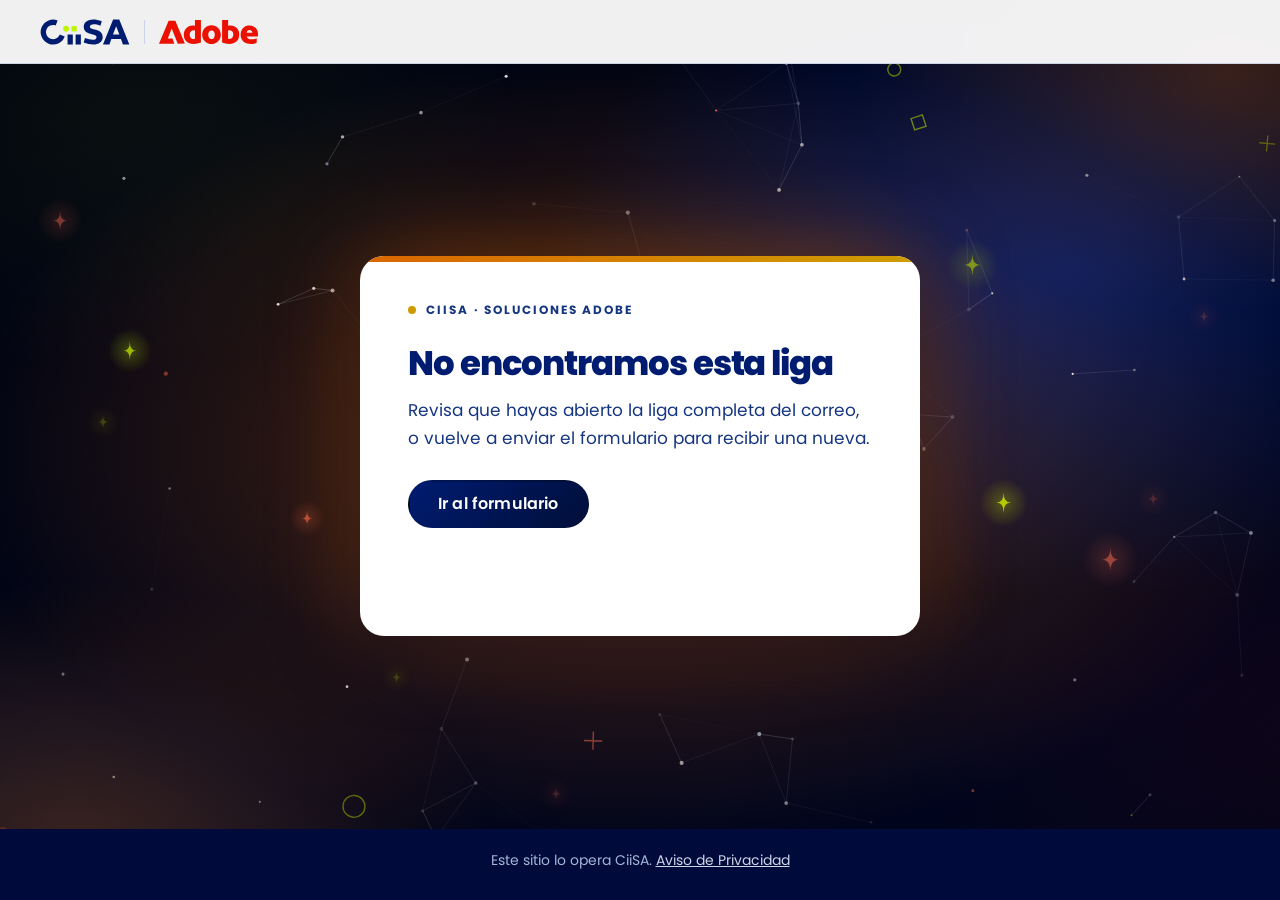
<file: validar.html>
<!doctype html>
<html lang="es-MX" class="exp">
<head>
<meta charset="utf-8">
<meta name="viewport" content="width=device-width, initial-scale=1">
<title>Confirma tu correo · CiiSA + Adobe</title>
<meta name="robots" content="noindex, nofollow">
<meta name="referrer" content="no-referrer">
<meta name="theme-color" content="#001c71">
<link rel="icon" href="assets/img/favicon.svg" type="image/svg+xml">
<link rel="apple-touch-icon" href="assets/img/apple-touch-icon.png">
<link rel="preload" href="assets/types/Poppins-Regular.woff2" as="font" type="font/woff2" crossorigin>
<link rel="stylesheet" href="styles.css">
</head>
<body class="val-body" data-tono="neutro">
<div class="val-fondo" aria-hidden="true">
  <div class="sky"><div class="sky__aurora"></div><canvas class="sky__stars"></canvas></div>
  <div class="val-tono"></div>
</div>
<header class="nav">
  <div class="nav__in">
    <a class="lockup" href="./" aria-label="CiiSA y Adobe, ir al inicio">
      <img src="assets/img/ciisa-logo-navy.svg" alt="CiiSA" class="lockup__ciisa">
      <span class="lockup__x" aria-hidden="true"></span>
      <!-- Logotipo de Adobe: versión de uso interno de CiiSA. Validar con Adobe antes de publicar (docs/HANDOFF.md, "Activos de marca") -->
      <img src="assets/img/adobe-logo-rojo.svg" alt="Adobe" class="lockup__adobe" data-logo-por-validar>
    </a>
  </div>
</header>

<main class="val" id="contenido">
  <section class="val__card" aria-live="polite" aria-busy="false" id="val">
    <p class="val__eyebrow"><span class="val__dot" aria-hidden="true"></span>CiiSA · Soluciones Adobe</p>

    <div data-estado="espera">
      <div class="val__bar" role="progressbar" aria-label="Confirmando tu correo"><span class="val__bar-fill" id="barra"></span></div>
      <h1 id="espera-t">Un momento…</h1>
      <p id="espera-p">Estamos preparando tu confirmación.</p>
    </div>

    <div data-estado="listo" hidden>
      <h1>Confirma tu correo</h1>
      <p>Un clic y tu solicitud de cotización de Adobe sigue su camino con nuestro equipo.</p>
      <button class="btn btn--dark" type="button" id="confirmar">Confirmar mi correo</button>
    </div>

    <div data-estado="ok" hidden>
      <h1>¡Gracias por tu interés<span data-nombre></span>!</h1>
      <p>Tu correo quedó confirmado. Un especialista de CiiSA revisará tu solicitud de cotización de Adobe y continuará contigo.</p>
      <p class="val__sec val__sec--up">¿Prefieres hablar ya con un especialista?</p>
      <div class="val__ctas">
        <a class="btn btn--dark btn--wa" href="https://wa.me/528126485089?text=Hola%2C%20vi%20la%20p%C3%A1gina%20de%20Adobe%20con%20CiiSA%20y%20me%20interesa%20recibir%20asesor%C3%ADa%20para%20adquirir%20e%20implementar%20soluciones%20de%20Adobe%20en%20mi%20organizaci%C3%B3n." target="_blank" rel="noopener"><svg viewBox="0 0 24 24" width="22" height="22" aria-hidden="true" focusable="false" fill="currentColor"><path d="M17.47 14.38c-.3-.15-1.76-.87-2.03-.97-.27-.1-.47-.15-.67.15-.2.3-.77.97-.94 1.16-.17.2-.35.22-.64.07-.3-.15-1.26-.46-2.4-1.48-.89-.79-1.49-1.77-1.66-2.07-.17-.3-.02-.46.13-.61.13-.13.3-.35.45-.52.15-.17.2-.3.3-.5.1-.2.05-.37-.02-.52-.07-.15-.67-1.62-.92-2.22-.24-.58-.49-.5-.67-.51h-.57c-.2 0-.52.07-.79.37-.27.3-1.04 1.02-1.04 2.48s1.07 2.88 1.21 3.08c.15.2 2.1 3.2 5.08 4.49.71.31 1.26.49 1.69.63.71.23 1.36.19 1.87.12.57-.09 1.76-.72 2.01-1.41.25-.7.25-1.29.17-1.41-.07-.12-.27-.2-.57-.35zM12.05 21.5h-.01a9.4 9.4 0 0 1-4.8-1.31l-.34-.2-3.57.94.95-3.48-.22-.36a9.4 9.4 0 0 1-1.44-5.02c0-5.2 4.23-9.43 9.44-9.43a9.37 9.37 0 0 1 6.67 2.77 9.37 9.37 0 0 1 2.76 6.67c0 5.2-4.24 9.43-9.44 9.43zm8.03-17.46A11.28 11.28 0 0 0 12.05.72C5.8.72.7 5.81.7 12.07c0 2 .52 3.95 1.52 5.67L.6 23.28l5.67-1.49a11.33 11.33 0 0 0 5.78 1.47h.01c6.25 0 11.34-5.09 11.35-11.35 0-3.03-1.18-5.88-3.33-8.03z"/></svg>Escríbenos por WhatsApp</a>
        <a class="btn btn--out" href="./#proceso">Conoce cómo trabajamos</a>
      </div>
      <p class="val__sec">Conoce más en <a href="https://ciisa.com" target="_blank" rel="noopener">ciisa.com</a></p>
    </div>

    <div data-estado="ya" hidden>
      <h1>Gracias<span data-nombre></span>, tu correo ya estaba confirmado</h1>
      <p>No tienes que hacer nada más. Tu solicitud ya está con nuestro equipo y te contactaremos.</p>
      <p class="val__sec val__sec--up">¿Prefieres hablar ya con un especialista?</p>
      <div class="val__ctas">
        <a class="btn btn--dark btn--wa" href="https://wa.me/528126485089?text=Hola%2C%20vi%20la%20p%C3%A1gina%20de%20Adobe%20con%20CiiSA%20y%20me%20interesa%20recibir%20asesor%C3%ADa%20para%20adquirir%20e%20implementar%20soluciones%20de%20Adobe%20en%20mi%20organizaci%C3%B3n." target="_blank" rel="noopener"><svg viewBox="0 0 24 24" width="22" height="22" aria-hidden="true" focusable="false" fill="currentColor"><path d="M17.47 14.38c-.3-.15-1.76-.87-2.03-.97-.27-.1-.47-.15-.67.15-.2.3-.77.97-.94 1.16-.17.2-.35.22-.64.07-.3-.15-1.26-.46-2.4-1.48-.89-.79-1.49-1.77-1.66-2.07-.17-.3-.02-.46.13-.61.13-.13.3-.35.45-.52.15-.17.2-.3.3-.5.1-.2.05-.37-.02-.52-.07-.15-.67-1.62-.92-2.22-.24-.58-.49-.5-.67-.51h-.57c-.2 0-.52.07-.79.37-.27.3-1.04 1.02-1.04 2.48s1.07 2.88 1.21 3.08c.15.2 2.1 3.2 5.08 4.49.71.31 1.26.49 1.69.63.71.23 1.36.19 1.87.12.57-.09 1.76-.72 2.01-1.41.25-.7.25-1.29.17-1.41-.07-.12-.27-.2-.57-.35zM12.05 21.5h-.01a9.4 9.4 0 0 1-4.8-1.31l-.34-.2-3.57.94.95-3.48-.22-.36a9.4 9.4 0 0 1-1.44-5.02c0-5.2 4.23-9.43 9.44-9.43a9.37 9.37 0 0 1 6.67 2.77 9.37 9.37 0 0 1 2.76 6.67c0 5.2-4.24 9.43-9.44 9.43zm8.03-17.46A11.28 11.28 0 0 0 12.05.72C5.8.72.7 5.81.7 12.07c0 2 .52 3.95 1.52 5.67L.6 23.28l5.67-1.49a11.33 11.33 0 0 0 5.78 1.47h.01c6.25 0 11.34-5.09 11.35-11.35 0-3.03-1.18-5.88-3.33-8.03z"/></svg>Escríbenos por WhatsApp</a>
        <a class="btn btn--out" href="./#proceso">Conoce cómo trabajamos</a>
      </div>
      <p class="val__sec">Conoce más en <a href="https://ciisa.com" target="_blank" rel="noopener">ciisa.com</a></p>
    </div>

    <div data-estado="vencido" hidden>
      <h1>Esta liga ya venció</h1>
      <p>Las ligas duran 7 días. Vuelve a enviar el formulario con el mismo correo y te mandamos una nueva.</p>
      <a class="btn btn--dark" href="./#cotiza">Ir al formulario</a>
    </div>

    <div data-estado="invalido" hidden>
      <h1>No encontramos esta liga</h1>
      <p>Revisa que hayas abierto la liga completa del correo, o vuelve a enviar el formulario para recibir una nueva.</p>
      <a class="btn btn--dark" href="./#cotiza">Ir al formulario</a>
    </div>

    <div data-estado="error" hidden>
      <h1>No pudimos confirmar tu correo</h1>
      <p>Inténtalo de nuevo en unos minutos o escríbenos por WhatsApp y te atendemos.</p>
      <button class="btn btn--dark" type="button" id="reintentar">Intentar de nuevo</button>
    </div>
  </section>
</main>

<footer class="val__foot">
  <p>Este sitio lo opera CiiSA. <a href="https://ciisa.com/aviso-de-privacidad/" target="_blank" rel="noopener">Aviso de Privacidad</a></p>
</footer>

<script src="site.js" defer></script>
<script src="validar.js" defer></script>
</body>
</html>
</file>
<file: styles.css>
/* =============================================
   CiiSA + Adobe · landing de soluciones
   Mimetiza el lenguaje visual de Adobe (tema claro, titulares en peso 900, botones en píldora, tarjetas de 16 px)
   con el sello de CiiSA (degradado verde → menta → cian como acento). Ver docs/DESIGN.md.
   Los ajustes nuevos se agregan AL FINAL, en bloques con un comentario que explica el cambio.
   ============================================= */


:root {
  /* Lenguaje Adobe */
  --adobe-red: #eb1000;
  --ink: #000000;
  --paper: #ffffff;
  --gray-50: #f8f8f8;
  --gray-100: #f1f1f1;
  --gray-300: #d5d5d5;
  --gray-600: #4b4b4b;
  --gray-700: #2c2c2c;
  --night: #0b0b0d;
  /* Identidad CiiSA (mismos valores que Beyond): acento, nunca texto sobre blanco */
  --ciisa-green: #bcf200;
  --psw-mint: #01fbce;
  --electric-pyx: #00ccff;
  --navy-deep: #001c71;
  --gradient: linear-gradient(115deg, var(--ciisa-green), var(--psw-mint), var(--electric-pyx), var(--ciisa-green));
  --focus: #0265dc;
  --danger: #d31510;
  --ok: #268e6c;
  --font-body: 'Source Sans 3', 'Adobe Clean', 'Trebuchet MS', system-ui, -apple-system, 'Segoe UI', sans-serif;
  --font-display: 'Source Sans 3', 'Adobe Clean Display', 'Trebuchet MS', system-ui, sans-serif;
  --radius: 8px;
  --radius-lg: 16px;
  --wrap: 1200px;
  --nav-h: 64px;
}

*, *::before, *::after { box-sizing: border-box; }
html { scroll-behavior: smooth; scroll-padding-top: calc(var(--nav-h) + 12px); -webkit-text-size-adjust: 100%; }
body { margin: 0; font-family: var(--font-body); background: var(--paper); color: var(--ink); line-height: 1.5; font-size: 18px; overflow-x: hidden; }
img, svg { display: block; max-width: 100%; }
a { color: inherit; }
h1, h2, h3, p, ul, ol { margin: 0; }
ul, ol { padding: 0; list-style: none; }
.skip { position: absolute; left: -999px; top: 8px; z-index: 100; padding: 10px 16px; background: var(--ink); color: var(--paper); border-radius: 999px; font-weight: 700; }
.skip:focus { left: 8px; }
:focus-visible { outline: 3px solid var(--focus); outline-offset: 3px; }
.wrap { width: min(var(--wrap), 100% - 48px); margin-inline: auto; }

/* Titulares al estilo Adobe: peso 900, interlineado cerrado */
h1, h2 { font-family: var(--font-display); font-weight: 900; letter-spacing: -0.02em; }
h1 { font-size: clamp(40px, 6vw, 72px); line-height: 1.02; }
h2 { font-size: clamp(32px, 4.2vw, 52px); line-height: 1.06; }
h3 { font-family: var(--font-display); font-size: 24px; font-weight: 800; line-height: 1.15; letter-spacing: -0.01em; }

/* Acentos de CiiSA: degradado en palabras del hero (sobre fondo oscuro) y subrayado degradado en secciones claras */
.grad { background: var(--gradient); background-size: 300% 300%; -webkit-background-clip: text; background-clip: text; color: transparent; -webkit-text-fill-color: transparent; animation: flow 18s ease-in-out infinite; }
.underline { background-image: var(--gradient); background-repeat: no-repeat; background-size: 100% 0.22em; background-position: 0 92%; padding-bottom: 0.04em; }
@keyframes flow { 0%, 100% { background-position: 0% 50%; } 50% { background-position: 100% 50%; } }

.kicker { display: inline-flex; align-items: center; gap: 10px; font-size: 14px; font-weight: 700; letter-spacing: 0.16em; text-transform: uppercase; color: var(--gray-600); margin-bottom: 14px; }
.kicker--dark { color: rgba(255, 255, 255, 0.82); }
.dot { width: 10px; height: 10px; border-radius: 50%; background: var(--adobe-red); }
.lead { font-size: clamp(18px, 1.8vw, 22px); color: var(--gray-600); max-width: 60ch; margin-top: 16px; }
.hero .lead, .sec--form .lead { color: rgba(255, 255, 255, 0.8); }

/* Botones: píldora de 40 px de alto como en Adobe */
.btn { display: inline-flex; align-items: center; justify-content: center; gap: 8px; min-height: 48px; padding: 0 28px; border-radius: 999px; font: 700 17px/1 var(--font-body); cursor: pointer; text-decoration: none; border: 2px solid transparent; transition: background .2s ease, color .2s ease, border-color .2s ease, transform .2s ease; white-space: nowrap; }
.btn--sm { min-height: 40px; padding: 0 22px; font-size: 16px; }
.btn--block { width: 100%; }
.btn--dark { background: var(--ink); color: var(--paper); }
.btn--dark:hover:not(:disabled) { background: var(--gray-700); }
.btn--white { background: var(--paper); color: var(--ink); }
.btn--white:hover { background: var(--gray-100); }
.btn--ghost { background: transparent; color: var(--paper); border-color: rgba(255, 255, 255, 0.7); }
.btn--ghost:hover { background: rgba(255, 255, 255, 0.12); border-color: var(--paper); }
.btn:disabled { opacity: 0.4; cursor: not-allowed; }

/* Navegación clara y limpia */
.nav { position: fixed; inset: 0 0 auto 0; z-index: 50; height: var(--nav-h); background: rgba(255, 255, 255, 0.94); backdrop-filter: blur(12px); border-bottom: 1px solid var(--gray-300); }
.nav__in { width: min(var(--wrap), 100% - 48px); height: 100%; margin-inline: auto; display: flex; align-items: center; gap: 28px; }
.lockup { display: flex; align-items: center; gap: 14px; text-decoration: none; margin-right: auto; }
.lockup__ciisa { height: 26px; width: auto; }
.lockup__x { width: 1px; height: 24px; background: var(--gray-300); }
.lockup__adobe { height: 24px; width: auto; }
.nav__links { display: flex; gap: 26px; }
.nav__links a { text-decoration: none; font-size: 16px; font-weight: 600; color: var(--gray-700); padding: 6px 0; border-bottom: 2px solid transparent; transition: border-color .2s; }
.nav__links a:hover { border-color: var(--ink); }

/* Secciones */
.sec { padding: clamp(72px, 9vw, 128px) 0; }
.sec--gray { background: var(--gray-50); }
.sec__head { max-width: 800px; margin: 0 auto clamp(36px, 5vw, 64px); text-align: center; }
.sec__head--left { margin-inline: 0; text-align: left; }
.sec__head .lead { margin-inline: auto; }
.sec__head--left .lead { margin-inline: 0; }
.sec__head h2 { margin-bottom: 4px; }

/* Hero oscuro con el resplandor de CiiSA */
.hero { background: var(--night); color: var(--paper); padding: calc(var(--nav-h) + clamp(48px, 7vw, 104px)) 0 clamp(40px, 6vw, 72px); position: relative; overflow: hidden; }
.hero__glow { position: absolute; inset: 0; pointer-events: none; background: radial-gradient(ellipse 50% 60% at 82% 28%, rgba(1, 251, 206, 0.20), transparent 70%), radial-gradient(ellipse 40% 45% at 4% 100%, rgba(188, 242, 0, 0.14), transparent 70%), radial-gradient(ellipse 40% 40% at 100% 0%, rgba(0, 204, 255, 0.18), transparent 70%); }
.hero__in { position: relative; display: grid; grid-template-columns: 1.15fr 0.85fr; gap: clamp(24px, 5vw, 72px); align-items: center; }
.hero__txt h1 { margin-bottom: 4px; }
.hero__cta { display: flex; flex-wrap: wrap; gap: 14px; margin-top: 32px; }
.chips { display: flex; flex-wrap: wrap; gap: 10px; margin-top: 34px; }
.chips li { font-size: 15px; font-weight: 600; padding: 7px 16px; border-radius: 999px; border: 1px solid rgba(255, 255, 255, 0.35); color: rgba(255, 255, 255, 0.9); }
.stack { position: relative; width: min(420px, 100%); aspect-ratio: 1; margin-inline: auto; }
.tile { position: absolute; width: 56%; aspect-ratio: 1; border-radius: 22px; border: 1px solid rgba(255, 255, 255, 0.18); backdrop-filter: blur(2px); box-shadow: 0 24px 60px rgba(0, 0, 0, 0.5); }
.tile--a { left: 0; top: 4%; background: linear-gradient(145deg, rgba(188, 242, 0, 0.55), rgba(1, 251, 206, 0.12)); }
.tile--b { right: 0; top: 0; background: linear-gradient(145deg, rgba(0, 204, 255, 0.5), rgba(255, 255, 255, 0.06)); transform: rotate(6deg); }
.tile--c { left: 12%; bottom: 0; background: linear-gradient(145deg, rgba(1, 251, 206, 0.45), rgba(255, 255, 255, 0.05)); transform: rotate(-5deg); }
.tile--d { right: 4%; bottom: 8%; background: linear-gradient(145deg, rgba(235, 16, 0, 0.55), rgba(255, 255, 255, 0.05)); }
.stats { position: relative; display: grid; grid-template-columns: repeat(4, 1fr); gap: 16px; margin-top: clamp(40px, 6vw, 80px); padding-top: 28px; border-top: 1px solid rgba(255, 255, 255, 0.18); }
.stats li { display: flex; flex-direction: column; gap: 2px; }
.stats b { font-family: var(--font-display); font-size: clamp(34px, 4.4vw, 52px); line-height: 1; font-weight: 900; }
.stats span { font-size: 16px; color: rgba(255, 255, 255, 0.72); }

/* Soluciones: tarjetas redondeadas de 16 px, como los mosaicos de Adobe */
.grid4 { display: grid; grid-template-columns: repeat(4, 1fr); gap: 20px; }
.soln { padding: 28px 24px 26px; border-radius: var(--radius-lg); background: var(--gray-50); border: 1px solid var(--gray-100); display: flex; flex-direction: column; gap: 12px; position: relative; overflow: hidden; transition: transform .25s ease, box-shadow .25s ease; }
.soln::before { content: ''; position: absolute; left: 0; right: 0; top: 0; height: 5px; background: var(--gradient); }
.soln:hover { transform: translateY(-4px); box-shadow: 0 14px 34px rgba(0, 0, 0, 0.1); }
.soln__tag { font-size: 14px; font-weight: 700; letter-spacing: 0.1em; text-transform: uppercase; color: var(--adobe-red); }
.soln p { color: var(--gray-600); font-size: 17px; }
.mini { display: flex; flex-wrap: wrap; gap: 8px; margin-top: auto; padding-top: 6px; }
.mini li { font-size: 14px; font-weight: 600; padding: 4px 12px; border-radius: 999px; background: var(--paper); border: 1px solid var(--gray-300); color: var(--gray-700); }
.nota { margin-top: 28px; font-size: 15px; color: var(--gray-600); text-align: center; }

/* Sector público */
.gov { display: grid; grid-template-columns: repeat(4, 1fr); gap: 20px; }
.gov__col { padding: 26px 24px; border-radius: var(--radius-lg); background: var(--paper); border: 1px solid var(--gray-300); }
.gov__col h3 { margin-bottom: 14px; }
.ticks { display: grid; gap: 12px; }
.ticks li { position: relative; padding-left: 28px; font-size: 17px; color: var(--gray-700); }
.ticks li::before { content: ''; position: absolute; left: 0; top: 5px; width: 18px; height: 18px; border-radius: 50%; background: var(--gradient); }
.ticks li::after { content: ''; position: absolute; left: 6px; top: 8px; width: 5px; height: 9px; border: solid var(--navy-deep); border-width: 0 2px 2px 0; transform: rotate(45deg); }
.benef { display: grid; grid-template-columns: repeat(4, 1fr); gap: 16px; margin-top: 28px; }
.benef li { padding: 18px 20px; border-radius: var(--radius); background: var(--ink); color: var(--paper); font-size: 16px; font-weight: 600; line-height: 1.35; }

/* Por qué CiiSA */
.why { display: grid; grid-template-columns: 0.9fr 1.1fr; gap: clamp(28px, 5vw, 80px); align-items: start; }
.why .btn { margin-top: 28px; }
.checks { display: grid; gap: 12px; }
.checks li { position: relative; padding: 18px 20px 18px 62px; border-radius: var(--radius-lg); background: var(--gray-50); border: 1px solid var(--gray-100); color: var(--gray-600); }
.checks li b { color: var(--ink); font-weight: 700; }
.checks li::before { content: ''; position: absolute; left: 20px; top: 20px; width: 26px; height: 26px; border-radius: 50%; background: var(--gradient); }
.checks li::after { content: ''; position: absolute; left: 29px; top: 26px; width: 7px; height: 13px; border: solid var(--navy-deep); border-width: 0 2.5px 2.5px 0; transform: rotate(45deg); }

/* Proceso */
.steps { display: grid; grid-template-columns: repeat(3, 1fr); gap: 20px; }
.steps li { padding: 30px 26px; border-radius: var(--radius-lg); background: var(--paper); border: 1px solid var(--gray-300); }
.steps i { display: block; font-style: normal; font-family: var(--font-display); font-weight: 900; font-size: 52px; line-height: 1; margin-bottom: 14px; color: var(--ink); }
.steps i::after { content: ''; display: block; width: 44px; height: 5px; margin-top: 10px; border-radius: 3px; background: var(--gradient); }
.steps h3 { margin-bottom: 8px; }
.steps p { color: var(--gray-600); font-size: 17px; }

/* Formulario (sección oscura de cierre, campos claros como en los formularios de Adobe) */
.sec--form { background: var(--night); color: var(--paper); position: relative; overflow: hidden; }
.sec--form::before { content: ''; position: absolute; inset: 0; pointer-events: none; background: radial-gradient(ellipse 55% 55% at 92% 100%, rgba(1, 251, 206, 0.18), transparent 70%), radial-gradient(ellipse 45% 45% at 0% 0%, rgba(188, 242, 0, 0.10), transparent 70%); }
.form-wrap { position: relative; display: grid; grid-template-columns: 0.85fr 1.15fr; gap: clamp(28px, 5vw, 80px); align-items: start; }
.formbox { padding: clamp(22px, 3vw, 38px); border-radius: var(--radius-lg); background: var(--paper); color: var(--ink); box-shadow: 0 30px 80px rgba(0, 0, 0, 0.45); }
.form { display: grid; grid-template-columns: 1fr 1fr; gap: 18px; }
.field { display: flex; flex-direction: column; gap: 6px; min-width: 0; }
.field--full { grid-column: 1 / -1; }
.field label { font-size: 15px; font-weight: 700; color: var(--gray-700); }
.field input[type="text"], .field input[type="email"], .field input[type="tel"], .field select, .field textarea { width: 100%; min-height: 48px; padding: 11px 14px; font: inherit; font-size: 17px; color: var(--ink); background: var(--paper); border: 2px solid var(--gray-300); border-radius: var(--radius); transition: border-color .2s; appearance: none; -webkit-appearance: none; }
.field select { background-image: linear-gradient(45deg, transparent 50%, #000 50%), linear-gradient(135deg, #000 50%, transparent 50%); background-position: calc(100% - 22px) 55%, calc(100% - 16px) 55%; background-size: 6px 6px; background-repeat: no-repeat; padding-right: 42px; }
.field textarea { resize: vertical; min-height: 100px; }
.field input:hover, .field select:hover, .field textarea:hover { border-color: var(--gray-600); }
.field input:focus, .field select:focus, .field textarea:focus { outline: none; border-color: var(--focus); box-shadow: 0 0 0 3px rgba(2, 101, 220, 0.25); }
.field.is-invalid input, .field.is-invalid select { border-color: var(--danger); }
.field.is-valid input, .field.is-valid select { border-color: var(--ok); }
.err { min-height: 1.2em; font-size: 15px; line-height: 1.3; color: var(--danger); font-weight: 600; }
.hp { position: absolute; left: -9999px; width: 1px; height: 1px; overflow: hidden; }
.chk { display: flex; align-items: flex-start; gap: 12px; font-size: 16px; font-weight: 400; line-height: 1.45; color: var(--gray-700); cursor: pointer; }
.chk input { flex: none; width: 22px; height: 22px; margin-top: 2px; accent-color: var(--ink); }
.chk a { color: var(--ink); font-weight: 700; }
.status { margin-top: 12px; min-height: 1.3em; font-size: 16px; color: var(--gray-700); }
.status.is-error { color: var(--danger); font-weight: 600; }
.gracias { text-align: center; padding: 28px 8px; }
.gracias svg { width: 72px; height: 72px; margin: 0 auto 18px; fill: none; stroke: var(--ok); stroke-width: 2.4; stroke-linecap: round; stroke-linejoin: round; }
.gracias h3 { font-size: 30px; margin-bottom: 10px; }
.gracias p { color: var(--gray-600); }

/* Pie */
.foot { background: #000; color: var(--paper); padding: 48px 0 40px; }
.foot__in { display: grid; grid-template-columns: 1.4fr 1fr; gap: 28px 40px; }
.foot__brand p { margin-top: 14px; font-size: 15px; color: rgba(255, 255, 255, 0.7); }
.foot__links { display: flex; flex-wrap: wrap; gap: 8px 24px; align-content: flex-start; justify-content: flex-end; }
.foot__links a { font-size: 16px; text-decoration: none; color: rgba(255, 255, 255, 0.8); }
.foot__links a:hover { color: var(--paper); text-decoration: underline; }
.foot__legal { grid-column: 1 / -1; font-size: 13px; line-height: 1.6; color: rgba(255, 255, 255, 0.55); border-top: 1px solid rgba(255, 255, 255, 0.16); padding-top: 20px; }

/* Aparición al hacer scroll (site.js; sin JS todo se ve) */
.js .reveal { opacity: 0; transform: translateY(22px); transition: opacity .7s ease, transform .7s cubic-bezier(.22, 1, .36, 1); }
.js .reveal.is-in { opacity: 1; transform: none; }

/* Responsive: móvil ≤ 640, tablet 641-1024, escritorio ≥ 1025 */
@media (max-width: 1024px) {
  .hero__in, .why, .form-wrap { grid-template-columns: 1fr; }
  .hero__art { display: none; }
  .grid4, .gov, .benef { grid-template-columns: repeat(2, 1fr); }
  .steps { grid-template-columns: 1fr; }
  .nav__links { display: none; }
}
@media (max-width: 640px) {
  body { font-size: 17px; }
  .wrap, .nav__in { width: min(var(--wrap), 100% - 32px); }
  .grid4, .gov, .benef, .form, .foot__in { grid-template-columns: 1fr; }
  .stats { grid-template-columns: repeat(2, 1fr); gap: 24px 16px; }
  .hero__cta .btn { flex: 1 1 100%; }
  .foot__links { justify-content: flex-start; }
  .lockup__ciisa { height: 22px; }
  .lockup__adobe { height: 20px; }
  .nav__in { gap: 12px; }
}
@media (prefers-reduced-motion: reduce) {
  html { scroll-behavior: auto; }
  .grad { animation: none; }
  .js .reveal { opacity: 1; transform: none; transition: none; }
  .soln, .btn { transition: none; }
}

/* Animación del hero: los cuatro mosaicos (los cuatro frentes de Adobe) se ensamblan al entrar, luego flotan
   con fases distintas y el resplandor respira. Solo translate/rotate/scale/opacity (propiedades individuales,
   para no pisar el transform base de cada mosaico). Sin JS no hay animación y todo se ve. */
@keyframes tile-in {
  from { opacity: 0; scale: 0.9; translate: calc(var(--from-x) * var(--k, 1)) calc(var(--from-y) * var(--k, 1)); rotate: var(--from-r); }
  to { opacity: 1; scale: 1; translate: 0 0; rotate: 0deg; }
}
@keyframes tile-float {
  0%, 100% { translate: 0 0; }
  50% { translate: calc(var(--fl-x, 0px) * var(--k, 1)) calc(var(--fl-y, -10px) * var(--k, 1)); }
}
@keyframes glow-breathe {
  0%, 100% { opacity: 0.7; }
  50% { opacity: 1; }
}
.tile--a { --from-x: -36px; --from-y: -28px; --from-r: -8deg; --fl-y: -11px; --dur: 7s; --lag: 0ms; }
.tile--b { --from-x: 36px; --from-y: -28px; --from-r: 8deg; --fl-y: 9px; --dur: 8.5s; --lag: 110ms; }
.tile--c { --from-x: -36px; --from-y: 32px; --from-r: 8deg; --fl-y: 10px; --dur: 9s; --lag: 220ms; }
.tile--d { --from-x: 36px; --from-y: 32px; --from-r: -8deg; --fl-y: -9px; --dur: 7.5s; --lag: 330ms; }
.js .hero__art.is-in .tile {
  animation: tile-in 0.9s cubic-bezier(0.16, 1, 0.3, 1) var(--lag) both,
             tile-float var(--dur) ease-in-out calc(var(--lag) + 1s) infinite;
}
.js .hero__glow { animation: glow-breathe 9s ease-in-out infinite; }
/* Se detiene cuando el hero sale de pantalla (site.js agrega .is-off) */
.js .hero.is-off .hero__art .tile, .js .hero.is-off .hero__glow { animation-play-state: paused; }
@media (prefers-reduced-motion: reduce) {
  /* Sin desplazamiento: los mosaicos solo aparecen con un fundido */
  .js .hero__art.is-in .tile { animation: tile-fade 0.6s ease both; }
  .js .hero__glow { animation: none; }
}
@keyframes tile-fade { from { opacity: 0; } to { opacity: 1; } }

/* Beneficios: se cambia el borde izquierdo grueso en menta por un filete fino y un punto de acento (evita el patrón "side-tab") */
.benef li { border: 1px solid rgba(255, 255, 255, 0.14); display: flex; align-items: flex-start; gap: 12px; }
.benef li::before { content: ''; flex: none; width: 8px; height: 8px; margin-top: 0.45em; border-radius: 50%; background: var(--psw-mint); }

/* Hero en tablet y móvil: los mosaicos dejan de ocultarse y van arriba del texto y del botón, en tamaño compacto
   para desplazar lo menos posible el botón principal. Sin desenfoque de fondo en pantallas chicas (las animaciones cuestan menos). */
@media (max-width: 1024px) {
  .hero__art { display: block; order: -1; }
  .stack { width: min(240px, 60vw); --k: 0.6; }
  .tile { backdrop-filter: none; box-shadow: 0 16px 36px rgba(0, 0, 0, 0.45); }
}
@media (max-width: 640px) {
  .stack { width: min(180px, 52vw); --k: 0.45; }
  .tile { border-radius: 14px; }
}

/* Paleta de acento solo verde CiiSA + rojo Adobe: se quitan el menta de PSW y el azul de todos los degradados y
   ornamentos. El token --gradient alimenta el texto .grad, los subrayados, las barras y los puntos. La mezcla va en oklch
   para evitar el gris turbio entre verde y rojo; sin soporte queda el degradado normal. */
:root { --gradient: linear-gradient(115deg, var(--ciisa-green), var(--adobe-red), var(--ciisa-green)); }
@supports (background-image: linear-gradient(in oklch, red, blue)) {
  :root { --gradient: linear-gradient(115deg in oklch, var(--ciisa-green), var(--adobe-red), var(--ciisa-green)); }
}
.hero__glow { background: radial-gradient(ellipse 50% 60% at 82% 28%, rgba(235, 16, 0, 0.18), transparent 70%), radial-gradient(ellipse 40% 45% at 4% 100%, rgba(188, 242, 0, 0.14), transparent 70%), radial-gradient(ellipse 40% 40% at 100% 0%, rgba(188, 242, 0, 0.10), transparent 70%); }
.sec--form::before { background: radial-gradient(ellipse 55% 55% at 92% 100%, rgba(235, 16, 0, 0.16), transparent 70%), radial-gradient(ellipse 45% 45% at 0% 0%, rgba(188, 242, 0, 0.10), transparent 70%); }
.tile--a { background: linear-gradient(145deg, rgba(188, 242, 0, 0.55), rgba(188, 242, 0, 0.08)); }
.tile--b { background: linear-gradient(145deg, rgba(235, 16, 0, 0.55), rgba(235, 16, 0, 0.08)); }
.tile--c { background: linear-gradient(145deg, rgba(188, 242, 0, 0.40), rgba(255, 255, 255, 0.05)); }
.tile--d { background: linear-gradient(145deg, rgba(235, 16, 0, 0.45), rgba(255, 255, 255, 0.05)); }
.benef li::before { background: var(--ciisa-green); }


/* Parallax al hacer scroll (site.js escribe --py en px). El resplandor del hero y el del formulario van más lentos que
   el scroll y los mosaicos un poco más lentos que el texto; se agranda el fondo para que no se vean los bordes. */
.hero__glow { inset: -20% 0; translate: 0 calc(var(--py, 0) * 1px); will-change: translate; }
.stack { translate: 0 calc(var(--py, 0) * 1px); will-change: translate; }
.sec--form::before { inset: -20% 0; translate: 0 calc(var(--py, 0) * 1px); }
@media (prefers-reduced-motion: reduce) {
  .hero__glow, .stack, .sec--form::before { translate: none; will-change: auto; }
}

/* Aparición por sección más pausada: entra cuando ya hay más sección a la vista (site.js: umbral 20 % y margen inferior
   del 12 %), con 200 ms de espera y 140 ms entre elementos hermanos, y una transición más larga para que se alcance a ver. */
.js .reveal { transition: opacity 1s ease, transform 1s cubic-bezier(.22, 1, .36, 1); }

/* Tipografía oficial de CiiSA: Poppins (SIL OFL), la misma que usa CiiSA Beyond y con los mismos archivos locales.
   Sustituye a Source Sans 3; no se usa Adobe Clean. Poppins es más ancha: se ajustan interlineado y espaciado. */
@font-face { font-family: 'Poppins'; font-style: normal; font-weight: 400; font-display: swap; src: url('assets/types/Poppins-Regular.woff2') format('woff2'); }
@font-face { font-family: 'Poppins'; font-style: normal; font-weight: 500; font-display: swap; src: url('assets/types/Poppins-Medium.woff2') format('woff2'); }
@font-face { font-family: 'Poppins'; font-style: normal; font-weight: 600; font-display: swap; src: url('assets/types/Poppins-SemiBold.woff2') format('woff2'); }
@font-face { font-family: 'Poppins'; font-style: normal; font-weight: 700; font-display: swap; src: url('assets/types/Poppins-Bold.woff2') format('woff2'); }
@font-face { font-family: 'Poppins'; font-style: normal; font-weight: 800; font-display: swap; src: url('assets/types/Poppins-ExtraBold.woff2') format('woff2'); }
@font-face { font-family: 'Poppins'; font-style: normal; font-weight: 900; font-display: swap; src: url('assets/types/Poppins-Black.woff2') format('woff2'); }
:root {
  --font-body: 'Poppins', system-ui, -apple-system, 'Segoe UI', sans-serif;
  --font-display: 'Poppins', system-ui, -apple-system, 'Segoe UI', sans-serif;
}
/* Ajuste de escala para Poppins (más ancha que Source Sans): titulares algo menores y en peso 800, interlineado más abierto */
body { font-size: 17px; }
h1 { font-size: clamp(34px, 5vw, 60px); font-weight: 800; line-height: 1.1; letter-spacing: -0.025em; }
h2 { font-size: clamp(28px, 3.5vw, 44px); font-weight: 800; line-height: 1.15; letter-spacing: -0.025em; }
h3 { font-weight: 700; line-height: 1.25; }
.lead { font-size: clamp(16px, 1.6vw, 20px); line-height: 1.6; }
.stats b { font-size: clamp(30px, 3.8vw, 44px); font-weight: 800; }
.steps i { font-weight: 800; font-size: 44px; }

/* Mapa tonal de CiiSA: el único "negro" del sitio es el navy del logo (#001c71) y el único tope claro es el blanco.
   El verde de CiiSA y el rojo de Adobe tienen su propia rampa: del blanco hacia el color y del color hacia el navy
   (nunca hacia negro ni gris). Las rampas se calcularon en oklab, que es lo que da degradados parejos y sin tonos turbios.
   Verde: ancla 300 (#bcf200). Rojo: ancla 500 (#eb1000). Navy: 900 (#001c71). Los grises neutros pasan a tintes de navy. */
:root {
  --navy-50: #f3f6fa;  --navy-100: #e8ecf4; --navy-200: #ccd5e7; --navy-300: #a5b5d4; --navy-400: #758dba;
  --navy-500: #4d6aa4; --navy-600: #2b4b8f; --navy-700: #143580; --navy-800: #062777; --navy-900: #001c71;
  --green-50: #f7feeb; --green-100: #eefdd4; --green-200: #d9fa9d; --green-300: #bcf200; --green-400: #96cf51;
  --green-500: #72ad67; --green-600: #4f8b72; --green-700: #2d6976; --green-800: #0b4675; --green-900: #001c71;
  --red-50: #fff0ed;   --red-100: #ffe1db;  --red-200: #ffc6bb;  --red-300: #ff9f8f;  --red-400: #f86956;
  --red-500: #eb1000;  --red-600: #b13441;  --red-700: #793958;  --red-800: #423267;  --red-900: #001c71;
  --ink: var(--navy-900);
  --night: var(--navy-900);
  --gray-50: var(--navy-50);
  --gray-100: var(--navy-100);
  --gray-300: var(--navy-200);
  --gray-600: var(--navy-600);
  --gray-700: var(--navy-800);
  --focus: var(--navy-700);
}
/* Sombras: del navy, no de negro */
.tile { box-shadow: 0 24px 60px rgba(0, 28, 113, 0.5); }
.soln:hover { box-shadow: 0 14px 34px rgba(0, 28, 113, 0.12); }
.formbox { box-shadow: 0 30px 80px rgba(0, 28, 113, 0.45); }
@media (max-width: 1024px) { .tile { box-shadow: 0 16px 36px rgba(0, 28, 113, 0.45); } }
.foot { background: var(--navy-900); }
.field select { background-image: linear-gradient(45deg, transparent 50%, var(--navy-900) 50%), linear-gradient(135deg, var(--navy-900) 50%, transparent 50%); }
.field input:focus, .field select:focus, .field textarea:focus { box-shadow: 0 0 0 3px rgba(20, 53, 128, 0.25); }
/* Sobre navy el anillo de foco va en verde (el navy 700 no se vería) */
.hero :focus-visible, .sec--form :focus-visible, .foot :focus-visible { outline-color: var(--green-300); }
/* Mosaicos del hero: cada uno baja por la rampa de su color hacia el navy y se desvanece en el fondo */
.tile--a { background: linear-gradient(145deg, var(--green-300), var(--green-600) 55%, rgba(0, 28, 113, 0.15)); }
.tile--b { background: linear-gradient(145deg, var(--red-500), var(--red-700) 55%, rgba(0, 28, 113, 0.15)); }
.tile--c { background: linear-gradient(145deg, var(--green-400), var(--green-700) 55%, rgba(0, 28, 113, 0.15)); }
.tile--d { background: linear-gradient(145deg, var(--red-400), var(--red-800) 55%, rgba(0, 28, 113, 0.15)); }

/* Fondo animado del hero y del formulario (mapa tonal): degradado entre el navy más profundo (el navy es el único color
   que baja hacia el negro) y el navy del logo, con una aurora tenue en verde CiiSA y rojo Adobe, y un cielo de estrellas,
   constelaciones y destellos que dibuja site.js en un canvas. Se pausa fuera de pantalla; con prefers-reduced-motion queda quieto. */
:root { --navy-950: #000b3c; --navy-1000: #00051f; }
.hero, .sec--form {
  background: linear-gradient(135deg, var(--navy-1000) 0%, var(--navy-900) 46%, var(--navy-950) 78%, var(--navy-1000) 100%);
  background-size: 240% 240%;
  animation: sky-shift 30s ease-in-out infinite alternate;
}
@keyframes sky-shift { from { background-position: 0% 20%; } to { background-position: 100% 80%; } }
.sky { position: absolute; inset: 0; overflow: hidden; pointer-events: none; z-index: 0; }
.sky__aurora {
  position: absolute; inset: -30%;
  background:
    radial-gradient(38% 34% at 24% 30%, rgba(188, 242, 0, 0.10), transparent 70%),
    radial-gradient(36% 32% at 80% 64%, rgba(235, 16, 0, 0.15), transparent 70%),
    radial-gradient(30% 28% at 56% 12%, rgba(165, 181, 212, 0.10), transparent 70%);
  animation: sky-aurora 38s ease-in-out infinite alternate;
}
@keyframes sky-aurora {
  from { transform: translate3d(-4%, -2%, 0) rotate(0deg) scale(1); }
  to { transform: translate3d(4%, 3%, 0) rotate(6deg) scale(1.08); }
}
.sky__stars { position: absolute; inset: 0; width: 100%; height: 100%; display: block; }
.sec--form > .wrap { position: relative; z-index: 1; }
.hero.is-off, .sec--form.is-off, .hero.is-off .sky__aurora, .sec--form.is-off .sky__aurora { animation-play-state: paused; }
@media (prefers-reduced-motion: reduce) {
  .hero, .sec--form, .sky__aurora { animation: none; }
}

/* Pie: color intermedio entre el negro y el navy (a medio camino entre --navy-1000 y --navy-900, paso 950 del navy) */
.foot { background: var(--navy-950); }

/* Ilustraciones de las tarjetas de soluciones: SVG propios con el mapa tonal (navy, verde CiiSA, rojo Adobe), a sangre en la
   parte alta de la tarjeta; la barra de degradado de 5 px (.soln::before) queda encima. Decorativas (alt vacío). */
.soln__art { display: block; width: calc(100% + 48px); max-width: none; height: auto; aspect-ratio: 2 / 1; margin: -28px -24px 6px; object-fit: cover; transition: transform .5s cubic-bezier(.22, 1, .36, 1); }
.soln:hover .soln__art { transform: scale(1.04); }
@media (prefers-reduced-motion: reduce) { .soln:hover .soln__art { transform: none; } }

/* Fondo más profundo del hero y del formulario: ahora domina el negro (solo el navy puede bajar a negro; --navy-1100 es
   su paso más oscuro, con un toque de azul) y el navy del logo queda como "islas" de luz que derivan dentro de la aurora,
   más una viñeta que oscurece los bordes. Sustituye al degradado de 240 % anterior. */
:root { --navy-1100: #00030f; }
.hero, .sec--form {
  background: linear-gradient(160deg, var(--navy-1100) 0%, var(--navy-1000) 38%, var(--navy-950) 70%, var(--navy-1100) 100%);
  background-size: 200% 200%;
  animation: sky-shift 34s ease-in-out infinite alternate;
}
.sky__aurora {
  inset: -35%;
  background:
    radial-gradient(34% 30% at 70% 38%, rgba(0, 28, 113, 0.95), transparent 72%),
    radial-gradient(30% 26% at 18% 80%, rgba(6, 39, 119, 0.7), transparent 72%),
    radial-gradient(26% 24% at 26% 28%, rgba(188, 242, 0, 0.07), transparent 70%),
    radial-gradient(30% 26% at 84% 70%, rgba(235, 16, 0, 0.13), transparent 70%);
}
.sky::after { content: ''; position: absolute; inset: 0; pointer-events: none; background: radial-gradient(ellipse 85% 80% at 50% 45%, transparent 38%, rgba(0, 3, 15, 0.78) 100%); }

/* Pulido tipográfico (Poppins): ritmo de interlineado, espaciado por tamaño, equilibrio de líneas y cifras alineadas */
html { text-rendering: optimizeLegibility; -webkit-font-smoothing: antialiased; -moz-osx-font-smoothing: grayscale; font-kerning: normal; font-synthesis: none; }
body { line-height: 1.65; }
h1 { font-weight: 800; font-size: clamp(34px, 5vw, 62px); line-height: 1.08; letter-spacing: -0.032em; text-wrap: balance; }
h2 { font-weight: 800; font-size: clamp(28px, 3.5vw, 44px); line-height: 1.14; letter-spacing: -0.028em; text-wrap: balance; }
h3 { font-weight: 700; font-size: 22px; line-height: 1.25; letter-spacing: -0.014em; text-wrap: balance; }
p, li { text-wrap: pretty; }
.lead { max-width: 58ch; line-height: 1.65; margin-top: 18px; }
.hero .lead, .sec--form .lead { color: rgba(255, 255, 255, 0.86); }
.kicker { font-size: 13px; font-weight: 600; letter-spacing: 0.18em; margin-bottom: 18px; }
.soln__tag { font-size: 12.5px; font-weight: 600; letter-spacing: 0.14em; }
.soln p, .steps p { font-size: 16px; line-height: 1.62; }
.ticks li { font-size: 16px; line-height: 1.55; }
.mini li { font-size: 13.5px; font-weight: 500; letter-spacing: 0.01em; }
.chips li { font-size: 14px; font-weight: 500; letter-spacing: 0.01em; }
.nota { font-size: 14.5px; line-height: 1.55; }
.nav__links a { font-size: 15px; font-weight: 500; letter-spacing: 0.01em; }
.btn { font-size: 16px; font-weight: 600; letter-spacing: 0.01em; }
.btn--sm { font-size: 15px; }
.stats b { font-weight: 700; letter-spacing: -0.035em; font-variant-numeric: tabular-nums; }
.stats span { font-size: 15px; line-height: 1.4; }
.steps i { font-weight: 800; letter-spacing: -0.04em; font-variant-numeric: tabular-nums; }
.checks li, .benef li { line-height: 1.55; }
.field label { font-size: 14.5px; font-weight: 600; }
.grad { padding-bottom: 0.08em; -webkit-box-decoration-break: clone; box-decoration-break: clone; }
.foot { line-height: 1.6; }
.foot__legal, .foot__in p { font-size: 13.5px; line-height: 1.6; }

/* EXPERIMENTO "exp" (clase en <html>; quitarla revierte todo): sobre fondo blanco, titulares en el negro de Adobe y el resto del
   texto en el navy de CiiSA; tarjetas, pie y botones de acción en degradado de navy a negro. Aquí sí se usa negro puro
   (#000) como extremo del degradado, por decisión explícita del equipo para esta prueba. */
.exp { --adobe-black: #000000; --card-grad: linear-gradient(var(--a, 160deg), var(--navy-900) 0%, var(--navy-1000) 55%, #000 100%); }
.exp :is(#soluciones, #soluciones-ciisa, #sectores, #por-que-ciisa, #proceso) h2 { color: var(--adobe-black); }
.exp :is(#soluciones, #soluciones-ciisa, #sectores, #por-que-ciisa, #proceso) .kicker { color: var(--navy-900); }
.exp :is(#soluciones, #soluciones-ciisa, #sectores, #por-que-ciisa, #proceso) .lead { color: var(--navy-800); }
.exp :is(#soluciones, #soluciones-ciisa, #sectores, #por-que-ciisa, #proceso) .nota { color: var(--navy-700); }
.exp :is(#soluciones, #soluciones-ciisa, #sectores, #por-que-ciisa, #proceso) > .wrap > p:not([class]) { color: var(--navy-800); }

/* Tarjetas navy (las 4 de beneficios del sector público): degradado navy → negro, con ángulo distinto por tarjeta; al pasar
   el cursor el degradado se desplaza. Las demás tarjetas (soluciones, sector público, por qué CiiSA y pasos) siguen en claro,
   con titulares en negro y texto en navy. */
.exp .benef li {
  background: var(--card-grad); background-size: 170% 170%; background-position: 0% 0%;
  border: 1px solid rgba(255, 255, 255, 0.08); color: rgba(255, 255, 255, 0.9);
  transition: background-position .6s ease;
}
.exp .benef li:nth-child(odd) { --a: 155deg; }
.exp .benef li:nth-child(even) { --a: 205deg; }
.exp .benef li:nth-child(3n) { --a: 180deg; }
.exp .benef li:hover { background-position: 100% 100%; }
.exp :is(.soln, .gov__col, .steps li) h3 { color: var(--adobe-black); }
.exp :is(.soln, .steps li) p, .exp .checks li, .exp .gov__col .ticks li { color: var(--navy-800); }
.exp .checks li b { color: var(--adobe-black); }
.exp .soln__tag { color: var(--navy-900); }
.exp .steps i { color: var(--adobe-black); }

/* Pie y botones de acción en el mismo degradado */
.exp .foot { background: linear-gradient(165deg, var(--navy-900) 0%, var(--navy-1000) 55%, #000 100%); }
.exp .btn--dark, .exp .btn--dark:hover:not(:disabled) { background: linear-gradient(135deg, var(--navy-900) 0%, #000 100%); background-size: 200% 200%; background-position: 0% 0%; color: #fff; transition: background-position .5s ease, transform .2s ease; }
.exp .btn--dark:hover:not(:disabled) { background-position: 100% 100%; }

/* Hover de las tarjetas de soluciones: la barra de degradado desaparecía de golpe porque la ilustración, al escalar, crea su
   propia capa y se pintaba encima de la barra. La barra ahora va siempre por encima (z-index) y, en lugar de cortarse, se
   desplaza y engrosa con una transición suave; la ilustración y la tarjeta usan la misma curva y duración. */
.soln { transition: transform .45s cubic-bezier(.22, 1, .36, 1), box-shadow .45s ease, border-color .45s ease; }
.soln::before { z-index: 2; background-size: 220% 100%; background-position: 0% 0; transition: background-position .8s cubic-bezier(.22, 1, .36, 1), height .35s ease; }
.soln:hover::before, .soln:focus-within::before { background-position: 100% 0; height: 7px; }
.soln__art { transition: transform .7s cubic-bezier(.22, 1, .36, 1); }
@media (prefers-reduced-motion: reduce) { .soln::before { transition: none; } }

/* CTA principal del hero (botón blanco): al pasar el cursor o enfocarlo solo cambia el texto, que entra con un degradado
   animado; el fondo sigue blanco. Como el texto va sobre blanco, el degradado usa tonos oscuros de las rampas (verde 700,
   rojo 600 y navy 900) para cumplir el contraste AA; los demás botones no llevan este efecto. Dos capas de fondo: la del
   texto (background-clip: text) y el relleno blanco del botón. */
:root { --gradient-btn-light: linear-gradient(90deg, var(--green-700), var(--red-600), var(--navy-900), var(--green-700)); }
@supports (background-image: linear-gradient(in oklch, red, blue)) {
  :root { --gradient-btn-light: linear-gradient(90deg in oklch, var(--green-700), var(--red-600), var(--navy-900), var(--green-700)); }
}
@keyframes btn-flow { 0%, 100% { background-position: 0% 50%, 0 0; } 50% { background-position: 100% 50%, 0 0; } }
.hero .btn.btn--white:is(:hover, :focus-visible) {
  background-color: var(--paper);
  background-image: var(--gradient-btn-light), linear-gradient(var(--paper), var(--paper));
  background-size: 300% 100%, 100% 100%;
  background-repeat: no-repeat;
  background-position: 0% 50%, 0 0;
  -webkit-background-clip: text, border-box;
  background-clip: text, border-box;
  color: transparent;
  -webkit-text-fill-color: transparent;
  animation: btn-flow 2.6s ease-in-out infinite;
}
@media (prefers-reduced-motion: reduce) { .hero .btn.btn--white:is(:hover, :focus-visible) { animation: none; } }

/* CTAs oscuros (.btn--dark, fondo degradado navy → negro): al pasar el cursor o enfocarlos mantienen su fondo y el texto entra
   con el degradado animado verde 300 → rojo 400 (el rojo es más claro que el de Adobe para que el texto pequeño cumpla
   contraste sobre navy). Dos capas de fondo: texto (background-clip: text) y fondo del botón. Reutiliza @keyframes btn-flow. */
:root { --gradient-btn: linear-gradient(90deg, var(--green-300), var(--red-400), var(--green-300)); }
@supports (background-image: linear-gradient(in oklch, red, blue)) {
  :root { --gradient-btn: linear-gradient(90deg in oklch, var(--green-300), var(--red-400), var(--green-300)); }
}
html .btn.btn.btn--dark:is(:hover, :focus-visible):not(:disabled) {
  background-color: var(--navy-900);
  background-image: var(--gradient-btn), linear-gradient(135deg, var(--navy-900) 0%, #000 100%);
  background-size: 300% 100%, 100% 100%;
  background-repeat: no-repeat;
  background-position: 0% 50%, 0 0;
  -webkit-background-clip: text, border-box;
  background-clip: text, border-box;
  color: transparent;
  -webkit-text-fill-color: transparent;
  animation: btn-flow 2.6s ease-in-out infinite;
}
@media (prefers-reduced-motion: reduce) { html .btn.btn.btn--dark:is(:hover, :focus-visible):not(:disabled) { animation: none; } }

/* Enlace de la nota de "Soluciones de CiiSA": subrayado discreto en el color del texto */
.nota a { color: inherit; font-weight: 600; text-underline-offset: 3px; }

/* Sección de sectores (empresas, gobierno, educación): tres tarjetas, con una frase de promesa y una nota de cómo se compra */
.gov--3 { grid-template-columns: repeat(3, 1fr); }
@media (max-width: 900px) { .gov--3 { grid-template-columns: 1fr; } }
.gov--3 .gov__col { display: flex; flex-direction: column; }
.gov--3 .gov__col h3 { margin-bottom: 6px; }
.sector__promise { font-size: 17px; font-weight: 600; line-height: 1.4; color: var(--navy-700); margin-bottom: 16px; }
.gov--3 .mini { margin-top: 20px; display: flex; flex-wrap: wrap; gap: 8px; }
.sector__nota { margin-top: auto; padding-top: 18px; font-size: 14px; line-height: 1.5; color: var(--navy-600); }

/* Ilustraciones de edificio en el encabezado de cada tarjeta de sector (empresa, gobierno, educación), a sangre */
.gov--3 .gov__col { position: relative; overflow: hidden; }
.sector__art { display: block; width: calc(100% + 48px); max-width: none; height: auto; aspect-ratio: 2 / 1; margin: -26px -24px 18px; object-fit: cover; transition: transform .7s cubic-bezier(.22, 1, .36, 1); }
.gov--3 .gov__col:hover .sector__art { transform: scale(1.04); }

/* "+" entre las tarjetas de Adobe (sectores) y las de CiiSA (beneficios): dos filetes y un sello navy → negro con el signo */
.plus { display: flex; align-items: center; gap: 18px; margin: 38px 0 12px; }
.plus::before, .plus::after { content: ''; flex: 1; height: 1px; background: linear-gradient(90deg, transparent, var(--navy-300)); }
.plus::after { background: linear-gradient(270deg, transparent, var(--navy-300)); }
.plus__mark { display: grid; place-items: center; width: 56px; height: 56px; border-radius: 50%; background: linear-gradient(135deg, var(--navy-900), #000); color: #fff; font-size: 34px; font-weight: 500; line-height: 1; box-shadow: 0 10px 26px rgba(0, 28, 113, 0.28); padding-bottom: 3px; }
.plus__label { text-align: center; font-weight: 600; color: var(--navy-800); margin-bottom: 22px; }

/* Tarjetas navy de CiiSA: dejan de ser viñetas y llevan una ilustración arriba */
.benef li { display: flex; flex-direction: column; gap: 0; padding: 0; overflow: hidden; }
.benef li::before { display: none; }
.benef__art { display: block; width: 100%; height: auto; aspect-ratio: 2 / 1; object-fit: cover; transition: transform .7s cubic-bezier(.22, 1, .36, 1); }
.benef li:hover .benef__art { transform: scale(1.04); }
.benef li span { padding: 16px 18px 20px; font-weight: 600; line-height: 1.35; }
@media (prefers-reduced-motion: reduce) { .gov--3 .gov__col:hover .sector__art, .benef li:hover .benef__art { transform: none; } }

/* Título de sectores: "Te ayudamos a elegir bien" va siempre en su propia línea, sin partirse. La frase se encoge con el ancho
   disponible (min entre 1em y ancho útil / 13.2; la frase mide 12.5em en Poppins 800) y se centra con su subrayado. */
.sector__title .underline { display: table; margin: 0.1em auto 0; white-space: nowrap; font-size: min(1em, calc((min(100vw - 48px, 800px)) / 13.2)); }

/* "+" de sectores: dos trazos verde CiiSA centrados con exactitud en el círculo (antes era un carácter de texto, que queda descentrado) */
.plus__mark { position: relative; font-size: 0; padding: 0; }
.plus__mark::before, .plus__mark::after { content: ''; position: absolute; left: 50%; top: 50%; background: var(--green-300); border-radius: 2px; transform: translate(-50%, -50%); }
.plus__mark::before { width: 22px; height: 3px; }
.plus__mark::after { width: 3px; height: 22px; }

/* Ilustraciones animadas (site.js las incrusta como SVG): un ciclo de 2.8 s que empieza y termina en el estado de reposo, para
   que no haya saltos. Se reproduce al verse por primera vez y en cada hover o foco de la tarjeta. Solo se declara el punto
   intermedio de cada animación; el inicio y el final son el valor normal del elemento. Sin animación con prefers-reduced-motion. */
.ill .ill__layer, .ill .tw, .ill .ill__glow { transform-box: fill-box; transform-origin: center; }
.ill.is-playing .ill__layer { animation: ill-float 2.8s ease-in-out 1; }
.ill.is-playing .ill__glow { animation: ill-glow 2.8s ease-in-out 1; }
.ill.is-playing .tw { animation: ill-pulse 1.9s ease-in-out 1; animation-delay: var(--ad, 0s); }
.ill.is-playing .dr, .ill.is-playing .sg { stroke-dasharray: 190; animation: ill-draw 2.8s ease-in-out 1; }
@keyframes ill-float { 50% { transform: translateY(-4px); } }
@keyframes ill-glow { 50% { opacity: 0.45; } }
@keyframes ill-pulse { 45% { opacity: 1; transform: scale(1.55); } }
@keyframes ill-draw { 35% { stroke-dashoffset: 190; } 85% { stroke-dashoffset: 0; } }
@media (prefers-reduced-motion: reduce) { .ill.is-playing .ill__layer, .ill.is-playing .ill__glow, .ill.is-playing .tw, .ill.is-playing .dr, .ill.is-playing .sg { animation: none; } }

/* Animaciones propias de cada ilustración (clases k-* y .draw puestas en los SVG): cada una resalta lo que ejemplifica, y todas
   son seamless: solo se declara el punto intermedio (o un giro completo / un desplazamiento de un periodo), así que el estado
   inicial y el final son el de reposo. Retardos escalonados con --ad (lo asigna site.js). Dentro de un ciclo de 2.8 s. */
.ill [class*="k-"], .ill .draw { transform-box: fill-box; transform-origin: center; }
.ill .k-flutter { transform-origin: 0% 50%; }
.ill .k-bar { transform-origin: 50% 100%; }
.ill .k-orbit { transform-box: view-box; transform-origin: 160px 84px; }
.ill.is-playing :is(.k-slide-r, .k-slide-l, .k-fan-l, .k-fan-r, .k-lift2, .k-lift, .k-drift, .k-walk, .k-sheet, .k-sq, .k-bub, .k-door, .k-shackle) { animation-duration: 2.6s; animation-timing-function: ease-in-out; animation-iteration-count: 1; animation-delay: var(--ad, 0s); }
.ill.is-playing .k-slide-r { animation-name: k-slide-r; }
.ill.is-playing .k-slide-l { animation-name: k-slide-l; }
.ill.is-playing .k-fan-l { animation-name: k-fan-l; }
.ill.is-playing .k-fan-r { animation-name: k-fan-r; }
.ill.is-playing .k-lift2 { animation-name: k-lift2; }
.ill.is-playing .k-lift { animation-name: k-lift; }
.ill.is-playing .k-drift { animation-name: k-drift; }
.ill.is-playing .k-walk { animation-name: k-walk; }
.ill.is-playing .k-sheet { animation-name: k-sheet; }
.ill.is-playing .k-sq { animation-name: k-sq; }
.ill.is-playing .k-bub { animation-name: k-bub; }
.ill.is-playing .k-door { animation-name: k-door; }
.ill.is-playing .k-shackle { animation-name: k-shackle; }
.ill.is-playing .k-pop { animation: k-pop 1.8s ease-in-out 1; animation-delay: var(--ad, 0s); }
.ill.is-playing .k-flutter { animation: k-flutter 2.4s ease-in-out 1; }
.ill.is-playing .k-spin90 { animation: k-spin90 2.4s ease-in-out 1; }
.ill.is-playing .k-orbit { animation: k-orbit 2.6s ease-in-out 1; }
.ill.is-playing .k-dot { animation: k-dot 2.6s ease-in-out 1; }
.ill.is-playing .k-bar { animation: k-bar 2.2s ease-in-out 1; animation-delay: var(--ad, 0s); }
.ill.is-playing .k-knob { animation: k-knob 2.2s ease-in-out 1; animation-delay: var(--ad, 0s); }
.ill.is-playing .k-trk { animation: k-trk 2.2s ease-in-out 1; animation-delay: var(--ad, 0s); }
.ill.is-playing .k-flow { animation: k-flow 2.6s linear 1; }
.ill.is-playing .k-sweep { animation: k-sweep 2.4s ease-in-out 1; }
.ill.is-playing .draw { stroke-dasharray: 100; animation: ill-draw100 2.4s ease-in-out 1; animation-delay: var(--ad, 0s); }
@keyframes k-slide-r { 50% { transform: translateX(10px); } }
@keyframes k-slide-l { 50% { transform: translateX(-10px); } }
@keyframes k-fan-l { 50% { transform: translateX(-12px) rotate(-5deg); } }
@keyframes k-fan-r { 50% { transform: translateX(12px) rotate(5deg); } }
@keyframes k-lift2 { 50% { transform: translateY(-8px); } }
@keyframes k-lift { 50% { transform: translateY(-24px); } }
@keyframes k-drift { 50% { transform: translateX(6px); } }
@keyframes k-walk { 50% { transform: translateX(14px); } }
@keyframes k-sheet { 50% { transform: translateX(12px); } }
@keyframes k-sq { 55% { transform: scale(1.22); } }
@keyframes k-bub { 45% { transform: scale(1.07); } }
@keyframes k-door { 50% { opacity: 0.3; } }
@keyframes k-shackle { 35%, 65% { transform: translateY(-5px); } }
@keyframes k-pop { 45% { transform: scale(1.3); } }
@keyframes k-flutter { 25% { transform: scaleX(0.72) skewY(7deg); } 55% { transform: scaleX(0.9) skewY(-5deg); } 80% { transform: scaleX(0.8) skewY(3deg); } }
@keyframes k-spin90 { to { transform: rotate(90deg); } }
@keyframes k-orbit { to { transform: rotate(360deg); } }
@keyframes k-dot { 45% { transform: translateX(46px); } }
@keyframes k-bar { 22% { transform: scaleY(0.3); } 75% { transform: scaleY(1); } }
@keyframes k-knob { 35%, 70% { transform: translateX(14px); } }
@keyframes k-trk { 35%, 70% { fill: #bcf200; fill-opacity: 0.4; stroke: #bcf200; stroke-opacity: 0.9; } }
@keyframes k-flow { to { stroke-dashoffset: calc(var(--per, 6px) * -2); } }
@keyframes k-sweep { 0% { opacity: 0; transform: translateX(0); } 20%, 80% { opacity: 0.5; } 100% { opacity: 0; transform: translateX(120px); } }
@keyframes ill-draw100 { 35% { stroke-dashoffset: 100; } 85% { stroke-dashoffset: 0; } }
@media (prefers-reduced-motion: reduce) { .ill * { animation: none !important; } }

/* Logotipos de producto (íconos de app, archivos oficiales de socio, sin modificar): solos y a 32 px junto al nombre del producto
   en el título de las cuatro tarjetas de Adobe, y a 20 px en las apps de Creative Cloud. Sin recolorear, sin sombra ni filtros,
   sin animación ni zoom al hover (el zoom del hover solo afecta a la ilustración). Espacio libre de media anchura del logo. */
.prod { display: flex; align-items: center; gap: 16px; }
.prod__logo { flex: none; width: 32px; height: 32px; margin: 0; }
.mini--app li { display: inline-flex; align-items: center; gap: 8px; padding-left: 8px; }
.mini__logo { flex: none; width: 20px; height: 20px; }

/* Creative Cloud: top 4 de apps en dos filas y un botón que despliega todas las apps. El panel (.apps) vive en el DOM justo
   después de la tarjeta de Creative Cloud: en escritorio (4 columnas) se manda debajo de las cuatro columnas con order, y en
   tablet y móvil se queda debajo de la tarjeta (grid-auto-flow: dense rellena el hueco de la fila). */
.mini--app { display: grid; grid-template-columns: 1fr 1fr; gap: 8px; }
.mini--app li { justify-content: flex-start; white-space: nowrap; }
.apps-btn { display: inline-flex; align-items: center; justify-content: center; gap: 10px; width: 100%; min-height: 40px; margin-top: 2px; padding: 0 16px; border-radius: 999px; border: 1.5px solid var(--navy-900); background: transparent; color: var(--navy-900); font: 600 14.5px/1 var(--font-body); letter-spacing: 0.01em; cursor: pointer; transition: background .25s ease, color .25s ease; }
.apps-btn:hover { background: var(--navy-900); color: #fff; }
.apps-btn svg { flex: none; transition: transform .3s ease; }
.apps-btn[aria-expanded="true"] svg { transform: rotate(180deg); }
.apps { grid-column: 1 / -1; order: 1; padding: clamp(22px, 3vw, 34px); border-radius: var(--radius-lg); background: var(--paper); border: 1px solid var(--gray-300); animation: apps-in .45s cubic-bezier(.22, 1, .36, 1); }
.apps__head { display: flex; flex-wrap: wrap; align-items: baseline; justify-content: space-between; gap: 6px 20px; margin-bottom: 22px; }
.apps__title { font-size: 20px; font-weight: 800; letter-spacing: -0.02em; color: var(--adobe-black, var(--ink)); }
.apps__note { font-size: 14px; color: var(--navy-600); }
.apps__grid { display: grid; grid-template-columns: repeat(4, 1fr); gap: 20px 28px; }
.app { display: flex; align-items: flex-start; gap: 14px; min-width: 0; }
.app__logo { flex: none; width: 32px; height: 32px; }
.app b { display: block; font-size: 15.5px; font-weight: 700; line-height: 1.25; color: var(--adobe-black, var(--ink)); }
.app span { display: block; margin-top: 2px; font-size: 14px; line-height: 1.4; color: var(--navy-700); }
@keyframes apps-in { from { opacity: 0; transform: translateY(-8px); } to { opacity: 1; transform: none; } }
@media (max-width: 1024px) {
  .grid4 { grid-auto-flow: dense; }
  .apps { order: 0; }
  .apps__grid { grid-template-columns: repeat(2, 1fr); }
}
@media (max-width: 640px) { .apps__grid { grid-template-columns: 1fr; } }
@media (prefers-reduced-motion: reduce) { .apps { animation: none; } .apps-btn svg { transition: none; } }

/* Pastillas de producto: un poco más de aire vertical y a la izquierda del ícono (aviso de padding justo del detector) */
.mini li { padding: 6px 14px; }
.mini--app li { padding: 6px 14px 6px 10px; }

/* Compendio del hero: cada tarjeta flotante lleva una ilustración (2 de CiiSA en las verdes y 2 de Adobe en las rojas), sin el
   cuadro de borde blanco de antes. Se generan con privada/ilustraciones/hero.mjs, que lee el color de cada tarjeta. */
.tile__art { position: absolute; inset: 11%; width: 78%; height: 78%; display: block; pointer-events: none; }

/* Cargador del sitio (solo con JS): aparece si la carga tarda más de 0.3 s y se retira solo (site.js). Marca animada: el punto
   del isotipo de CiiSA viaja hasta el cuadrado. */
.loader { display: none; }
.js .loader { position: fixed; inset: 0; z-index: 300; display: grid; place-items: center; background: linear-gradient(160deg, var(--navy-1100), var(--navy-900) 60%, var(--navy-1100)); opacity: 0; animation: loader-in .35s ease .3s forwards; }
.loader svg { width: 112px; height: auto; overflow: visible; }
.loader__dot { transform-box: fill-box; animation: loader-dot 1.8s ease-in-out infinite; }
.loader__label { position: absolute; width: 1px; height: 1px; overflow: hidden; clip: rect(0 0 0 0); white-space: nowrap; }
@keyframes loader-in { to { opacity: 1; } }
@keyframes loader-dot { 0%, 100% { transform: translateX(0); } 45%, 55% { transform: translateX(46px); } }
@media (prefers-reduced-motion: reduce) { .loader__dot { animation: none; } }

/* Esqueletos de las tarjetas: brillo navy mientras llega la ilustración (lazy) y aparición suave cuando carga */
.js img.soln__art:not(.is-loaded), .js img.sector__art:not(.is-loaded), .js img.benef__art:not(.is-loaded) {
  background: linear-gradient(100deg, var(--navy-900) 35%, var(--navy-800) 50%, var(--navy-900) 65%) 0 0 / 220% 100%;
  animation: skeleton 1.4s linear infinite;
}
.js img.soln__art.is-loaded, .js img.sector__art.is-loaded, .js img.benef__art.is-loaded { animation: art-in .5s ease; }
@keyframes skeleton { to { background-position: -220% 0; } }
@keyframes art-in { from { opacity: 0; } }
@media (prefers-reduced-motion: reduce) { .js img.soln__art, .js img.sector__art, .js img.benef__art { animation: none !important; } }

/* WhatsApp: botón fijo (traído de CiiSA Beyond y adaptado: navy → negro en reposo, degradado verde → rojo animado al hover) y CTA del formulario.
   La etiqueta de cada campo tiene un interlineado propio para que las preguntas de una misma fila queden a la misma altura. */
.field label { line-height: 1.35; }
.wa-cta { gap: 10px; margin-top: 28px; }
.wa-cta svg { flex: none; color: var(--green-300); }
.wa-fab {
  position: fixed; right: 24px; bottom: 24px; z-index: 100; display: grid; place-items: center; width: 58px; height: 58px; border-radius: 50%;
  color: #fff; text-decoration: none; isolation: isolate; overflow: hidden;
  background-color: var(--navy-900); background-image: var(--gradient); background-size: 300% 300%; background-position: 0% 50%;
  border: 1px solid rgba(255, 255, 255, 0.22); box-shadow: 0 8px 24px rgba(0, 3, 15, 0.45);
  transition: color .3s ease, border-color .3s ease, transform .3s ease;
}
.wa-fab::before { content: ''; position: absolute; inset: 0; z-index: -1; border-radius: inherit; background: linear-gradient(135deg, var(--navy-900), var(--navy-1100)); transition: opacity .35s ease; }
.wa-fab svg { position: relative; }
.wa-fab:hover, .wa-fab:focus-visible, .wa-fab:active { color: var(--navy-900); border-color: transparent; transform: translateY(-3px); animation: flow 6s ease-in-out infinite; }
.wa-fab:hover::before, .wa-fab:focus-visible::before, .wa-fab:active::before { opacity: 0; }
.wa-fab:focus-visible { outline: 3px solid var(--green-300); outline-offset: 4px; }
@media (max-width: 640px) { .wa-fab { right: 16px; bottom: 16px; width: 52px; height: 52px; } .wa-fab svg { width: 25px; height: 25px; } }
@media (prefers-reduced-motion: reduce) { .wa-fab:hover, .wa-fab:focus-visible, .wa-fab:active { animation: none; transform: none; } }

/* SEO y accesibilidad: enlace "Saltar al contenido", visible solo al enfocarlo con teclado */
.skip { position: fixed; left: 12px; top: -64px; z-index: 1000; padding: 12px 20px; border-radius: 999px; background: var(--navy-900); color: #fff; font-weight: 600; transition: top .2s; }
.skip:focus-visible { top: 12px; outline: 3px solid var(--green-300); outline-offset: 2px; }

/* Formulario fluido: al enviar, la caja conserva el alto del formulario (lo fija adobe-form.js) y el agradecimiento queda centrado
   dentro, con una entrada suave; así la sección no se encoge ni la página salta. */
.formbox.is-done { display: grid; align-content: center; box-sizing: border-box; }
.formbox.is-done .gracias { animation: gracias-in .5s cubic-bezier(.22, 1, .36, 1) both; }
@keyframes gracias-in { from { opacity: 0; transform: translateY(12px); } to { opacity: 1; transform: none; } }
@media (prefers-reduced-motion: reduce) { .formbox.is-done .gracias { animation: none; } }
/* Causa raíz del salto al enviar: `.form { display: grid }` anulaba el atributo `hidden`, así que el formulario seguía visible y el
   agradecimiento se apilaba debajo (la sección crecía ~220 px). `hidden` debe ganar siempre en estos dos bloques. */
.form[hidden], .gracias[hidden] { display: none; }

/* Página de confirmación de correo (validar.html): mismo cielo navy del hero, tarjeta centrada y pie sencillo. Sin animaciones: el
   estado cambia al instante para que lectores de pantalla lo anuncien (aria-live en la tarjeta). */
.val-body { background: linear-gradient(135deg, var(--navy-1000) 0%, var(--navy-900) 46%, var(--navy-950) 78%, var(--navy-1000) 100%); min-height: 100vh; display: flex; flex-direction: column; color: var(--paper); }
.val { flex: 1; display: grid; place-items: center; padding: calc(var(--nav-h) + 40px) 24px 40px; }
.val__card { width: min(560px, 100%); background: var(--paper); color: var(--navy-900); border-radius: 24px; padding: clamp(28px, 5vw, 48px); box-shadow: 0 24px 60px rgba(0, 5, 31, 0.55); }
.val__eyebrow { margin: 0 0 14px; font: 700 12px/1 var(--font-body); letter-spacing: 0.16em; text-transform: uppercase; color: var(--red-600); display: flex; align-items: center; gap: 10px; }
.val__dot { width: 8px; height: 8px; border-radius: 50%; background: var(--red-500); }
.val__card h1 { margin: 0 0 12px; font-size: clamp(26px, 4vw, 34px); line-height: 1.15; color: var(--navy-900); }
.val__card p { margin: 0 0 28px; color: var(--navy-700); }
.val__card [hidden] { display: none; }
.val__foot { padding: 20px 24px 28px; text-align: center; font-size: 14px; color: var(--navy-300); background: var(--navy-950); }
.val__foot p { margin: 0; }
.val__foot a { color: var(--navy-200); }

/* validar.html: enlace secundario bajo el botón de las pantallas de gracias (el WhatsApp es el mismo número del sitio) */
.val__sec { margin: 20px 0 0; font-size: 15px; }
.val__sec a { color: var(--navy-700); font-weight: 600; }

/* validar.html: sin saltos. (1) La tarjeta nace en "espera" y JS decide el estado antes de mostrar nada, así nunca se ve un estado
   equivocado; (2) alto mínimo para que el cambio de estado no encoja ni estire la tarjeta; (3) la marca animada del cargador del
   sitio, en un cuadro navy porque su letra es blanca; (4) transición suave entre páginas del mismo sitio (navegadores con View
   Transitions entre documentos; en los demás se ignora). La barra superior conserva su lugar entre páginas. */
.val__card { min-height: 380px; }
.val__card > div:not([hidden]) { animation: val-in .28s ease both; }
@keyframes val-in { from { opacity: 0; transform: translateY(6px); } to { opacity: 1; transform: none; } }
@view-transition { navigation: auto; }
.nav { view-transition-name: nav; }
::view-transition-old(root), ::view-transition-new(root) { animation-duration: .25s; }
@media (prefers-reduced-motion: reduce) {
  .val__card > div:not([hidden]) { animation: none; }
  ::view-transition-group(*), ::view-transition-old(*), ::view-transition-new(*) { animation: none; }
}

/* validar.html: el título recibe el foco por script para que los lectores de pantalla anuncien el estado nuevo; el recuadro de foco
   sobre un texto que no es interactivo solo estorba a la vista, así que se quita (el botón y los enlaces conservan el suyo). */
.val__card h1:focus { outline: none; }

/* validar.html: fondo del hero (degradado oscuro + cielo de site.js) fijo detrás de todo, y un "tono" que cambia con el estado: verde
   CiiSA si todo salió bien, naranja (mezcla del degradado verde → rojo) para avisos y rojo Adobe para errores. El tono vive en
   data-tono del body (lo pone validar.js). La barra de progreso reemplaza al logo animado. */
.val-fondo { position: fixed; inset: 0; z-index: 0; overflow: hidden; pointer-events: none; background: linear-gradient(160deg, var(--navy-1100) 0%, var(--navy-1000) 38%, var(--navy-950) 70%, var(--navy-1100) 100%); background-size: 200% 200%; animation: sky-shift 34s ease-in-out infinite alternate; }
.val-tono { position: absolute; inset: 0; opacity: 0; transition: opacity .7s ease; background: radial-gradient(70% 58% at 50% 50%, var(--tono-1), transparent 76%), radial-gradient(46% 42% at 6% 94%, var(--tono-2), transparent 70%), radial-gradient(42% 38% at 96% 8%, var(--tono-2), transparent 70%); }
.val-body { --aviso: color-mix(in srgb, var(--ciisa-green) 38%, var(--adobe-red)); --acento: var(--ciisa-green); --acento-2: var(--adobe-red); --tono-1: transparent; --tono-2: transparent; --halo: transparent; }
.val-body[data-tono="exito"] { --tono-1: rgba(188, 242, 0, 0.30); --tono-2: rgba(188, 242, 0, 0.22); --halo: rgba(188, 242, 0, 0.5); --acento: var(--ciisa-green); --acento-2: var(--green-400); }
.val-body[data-tono="aviso"] { --tono-1: color-mix(in srgb, var(--aviso) 38%, transparent); --tono-2: color-mix(in srgb, var(--aviso) 26%, transparent); --halo: color-mix(in srgb, var(--aviso) 55%, transparent); --acento: var(--aviso); --acento-2: color-mix(in srgb, var(--ciisa-green) 62%, var(--adobe-red)); }
.val-body[data-tono="error"] { --tono-1: rgba(235, 16, 0, 0.34); --tono-2: rgba(235, 16, 0, 0.24); --halo: rgba(235, 16, 0, 0.5); --acento: var(--adobe-red); --acento-2: var(--red-400); }
.val-body:not([data-tono="neutro"]) .val-tono { opacity: 1; }
.val, .val__foot { position: relative; z-index: 1; }
.val__card { position: relative; overflow: hidden; box-shadow: 0 24px 60px rgba(0, 5, 31, 0.55), 0 0 90px -10px var(--halo); transition: box-shadow .7s ease; }
.val__card::before { content: ''; position: absolute; inset: 0 0 auto 0; height: 6px; background: linear-gradient(90deg, var(--acento), var(--acento-2)); }
.val__dot { background: var(--acento-2); }
.val__bar { height: 12px; border-radius: 999px; background: var(--navy-100); overflow: hidden; margin: 8px 0 28px; }
.val__bar-fill { display: block; height: 100%; width: 0; border-radius: 999px; background: linear-gradient(90deg, var(--ciisa-green), var(--adobe-red), var(--ciisa-green)); background-size: 200% 100%; animation: val-shine 1.4s linear infinite; transition: width 3s cubic-bezier(.1, .7, .2, 1); }
@keyframes val-shine { to { background-position: -200% 0; } }
@media (prefers-reduced-motion: reduce) {
  .val-fondo { animation: none; }
  .val__bar-fill { animation: none; transition: none; }
}

/* validar.html, pantallas de éxito: el WhatsApp pasa a ser el llamado principal (botón navy con el glifo del botón flotante del sitio y,
   al pasar el cursor, el degradado de marca como el .wa-fab), "Conoce cómo trabajamos" queda como secundario y debajo un enlace a ciisa.com. */
.val__ctas { display: flex; flex-wrap: wrap; gap: 12px; margin: 0 0 4px; }
.val__sec--up { margin: 0 0 12px; font-weight: 600; color: var(--navy-700); }
.btn--wa svg { flex: none; }
.btn--wa:hover:not(:disabled), .btn--wa:focus-visible { background: var(--gradient); background-size: 200% 100%; color: var(--navy-900); animation: flow 6s ease-in-out infinite; }
.btn--out { background: transparent; color: var(--navy-900); border-color: var(--navy-900); }
.btn--out:hover { background: var(--navy-100); }
@media (max-width: 520px) { .val__ctas .btn { width: 100%; } }
@media (prefers-reduced-motion: reduce) { .btn--wa:hover:not(:disabled), .btn--wa:focus-visible { animation: none; } }

/* validar.html en pantallas angostas (320–380 px): los botones llevaban el texto en una sola línea y se cortaban ("Escríbenos por
   WhatsAp…"). Ahora el texto puede pasar a dos líneas, la tarjeta gana ancho útil con menos relleno y la etiqueta baja el espaciado. */
@media (max-width: 520px) {
  .val__ctas .btn { white-space: normal; text-align: center; line-height: 1.25; padding: 12px 20px; }
}
@media (max-width: 380px) {
  .val { padding-left: 16px; padding-right: 16px; }
  .val__card { padding: 24px 20px; }
  .val__eyebrow { letter-spacing: 0.1em; }
}

/* Agradecimiento: nota de verificación del correo bajo el mensaje principal. Más tenue y estrecha para que no compita con el mensaje */
.gracias__nota { max-width: 40ch; margin: 14px auto 0; font-size: 15px; line-height: 1.55; color: var(--gray-600); }

/* Aviso de cookies (cookies.js): tarjeta acotada abajo a la izquierda, ocultable, sin bloquear la página. Aceptar y rechazar pesan lo mismo.
   En pantallas angostas ocupa el ancho con margen de 12 px y, si el detalle no cabe, hace scroll dentro de la tarjeta. Va por encima del
   WhatsApp flotante (z-index 100) mientras está abierta. [hidden] explícito porque display:grid/flex anula el atributo. */
.ck[hidden], .ck-tab[hidden], .ck__vista[hidden] { display: none; }
.ck { position: fixed; left: 24px; bottom: 24px; z-index: 120; width: min(420px, calc(100vw - 48px)); max-height: calc(100dvh - 48px); overflow-y: auto; overscroll-behavior: contain; padding: 22px 22px 20px; border-radius: var(--radius-lg); background: var(--paper); color: var(--navy-900); border: 1px solid var(--navy-200); box-shadow: 0 24px 60px rgba(0, 5, 31, 0.35), 0 2px 8px rgba(0, 5, 31, 0.12); animation: ck-in .4s cubic-bezier(.22, 1, .36, 1); }
@keyframes ck-in { from { opacity: 0; transform: translateY(14px); } to { opacity: 1; transform: none; } }
.ck__x { position: absolute; top: 10px; right: 10px; display: grid; place-items: center; width: 36px; height: 36px; padding: 0; border: 0; border-radius: 50%; background: transparent; color: var(--navy-600); cursor: pointer; transition: background .2s, color .2s; }
.ck__x svg { fill: none; stroke: currentColor; stroke-width: 2; stroke-linecap: round; }
.ck__x:hover { background: var(--navy-100); color: var(--navy-900); }
.ck :is(.ck__x, .ck__link, .ck__sw, .btn):focus-visible, .ck-tab:focus-visible, .foot__cookies:focus-visible { outline: 3px solid var(--navy-600); outline-offset: 2px; }
.ck__t { margin: 0 34px 8px 0; font: 700 18px/1.3 var(--font-body); color: var(--navy-900); }
.ck__t:focus { outline: none; }
.ck__p { margin: 0 0 16px; font-size: 15px; line-height: 1.55; color: var(--navy-700); }
.ck__p a { color: var(--navy-900); font-weight: 600; text-underline-offset: 2px; }
.ck__acts { display: grid; grid-template-columns: 1fr 1fr; gap: 10px; }
.ck .btn { min-height: 44px; padding: 0 12px; font-size: 15px; }
.ck__link { display: block; margin: 12px auto 0; padding: 8px 12px; border: 0; background: none; font: 600 15px/1.2 var(--font-body); color: var(--navy-900); text-decoration: underline; text-underline-offset: 3px; cursor: pointer; }
.ck__link:hover { color: var(--navy-600); }
.ck__list { display: grid; gap: 4px; margin: 0 0 16px; padding: 0; list-style: none; }
.ck__row { display: flex; align-items: flex-start; justify-content: space-between; gap: 16px; padding: 12px 0; border-top: 1px solid var(--navy-100); cursor: pointer; }
.ck__list li:first-child .ck__row { border-top: 0; padding-top: 4px; }
.ck__rt { display: grid; gap: 3px; font-size: 14px; line-height: 1.45; color: var(--navy-700); }
.ck__rt strong { font-size: 16px; color: var(--navy-900); }
.ck__sw { appearance: none; -webkit-appearance: none; flex: none; position: relative; width: 46px; height: 26px; margin: 2px 0 0; border: 0; border-radius: 999px; background: var(--navy-100); box-shadow: inset 0 0 0 2px var(--navy-500); cursor: pointer; transition: background .2s, box-shadow .2s; }
.ck__sw::after { content: ''; position: absolute; top: 5px; left: 5px; width: 16px; height: 16px; border-radius: 50%; background: var(--navy-500); transition: transform .2s, background .2s, width .2s, height .2s, top .2s, left .2s; }
.ck__sw:checked { background: var(--navy-900); box-shadow: none; }
.ck__sw:checked::after { top: 3px; left: 3px; width: 20px; height: 20px; background: #fff; transform: translateX(20px); }
.ck__sw:disabled { opacity: .55; cursor: not-allowed; }
.ck__ok .ck__t { margin-bottom: 6px; }
.ck__ok .ck__p { margin-bottom: 0; }
.ck-tab { position: fixed; left: 24px; bottom: 24px; z-index: 110; min-height: 40px; padding: 0 18px; border: 1px solid var(--navy-200); border-radius: 999px; background: var(--paper); color: var(--navy-900); font: 600 15px/1 var(--font-body); box-shadow: 0 8px 24px rgba(0, 5, 31, 0.25); cursor: pointer; transition: background .2s; }
.ck-tab:hover { background: var(--navy-100); }
.foot__cookies { padding: 0; border: 0; background: none; font: inherit; font-size: 16px; color: rgba(255, 255, 255, 0.8); cursor: pointer; }
.foot__cookies:hover { color: var(--paper); text-decoration: underline; }
@media (max-width: 640px) {
  .ck { left: 12px; right: 12px; bottom: 12px; width: auto; max-height: calc(100dvh - 24px); padding: 20px 18px 18px; }
  .ck-tab { left: 12px; bottom: 12px; }
}
@media (max-width: 360px) { .ck__acts { grid-template-columns: 1fr; } }
@media (prefers-reduced-motion: reduce) { .ck { animation: none; } .ck__sw, .ck__sw::after { transition: none; } }
</file>
